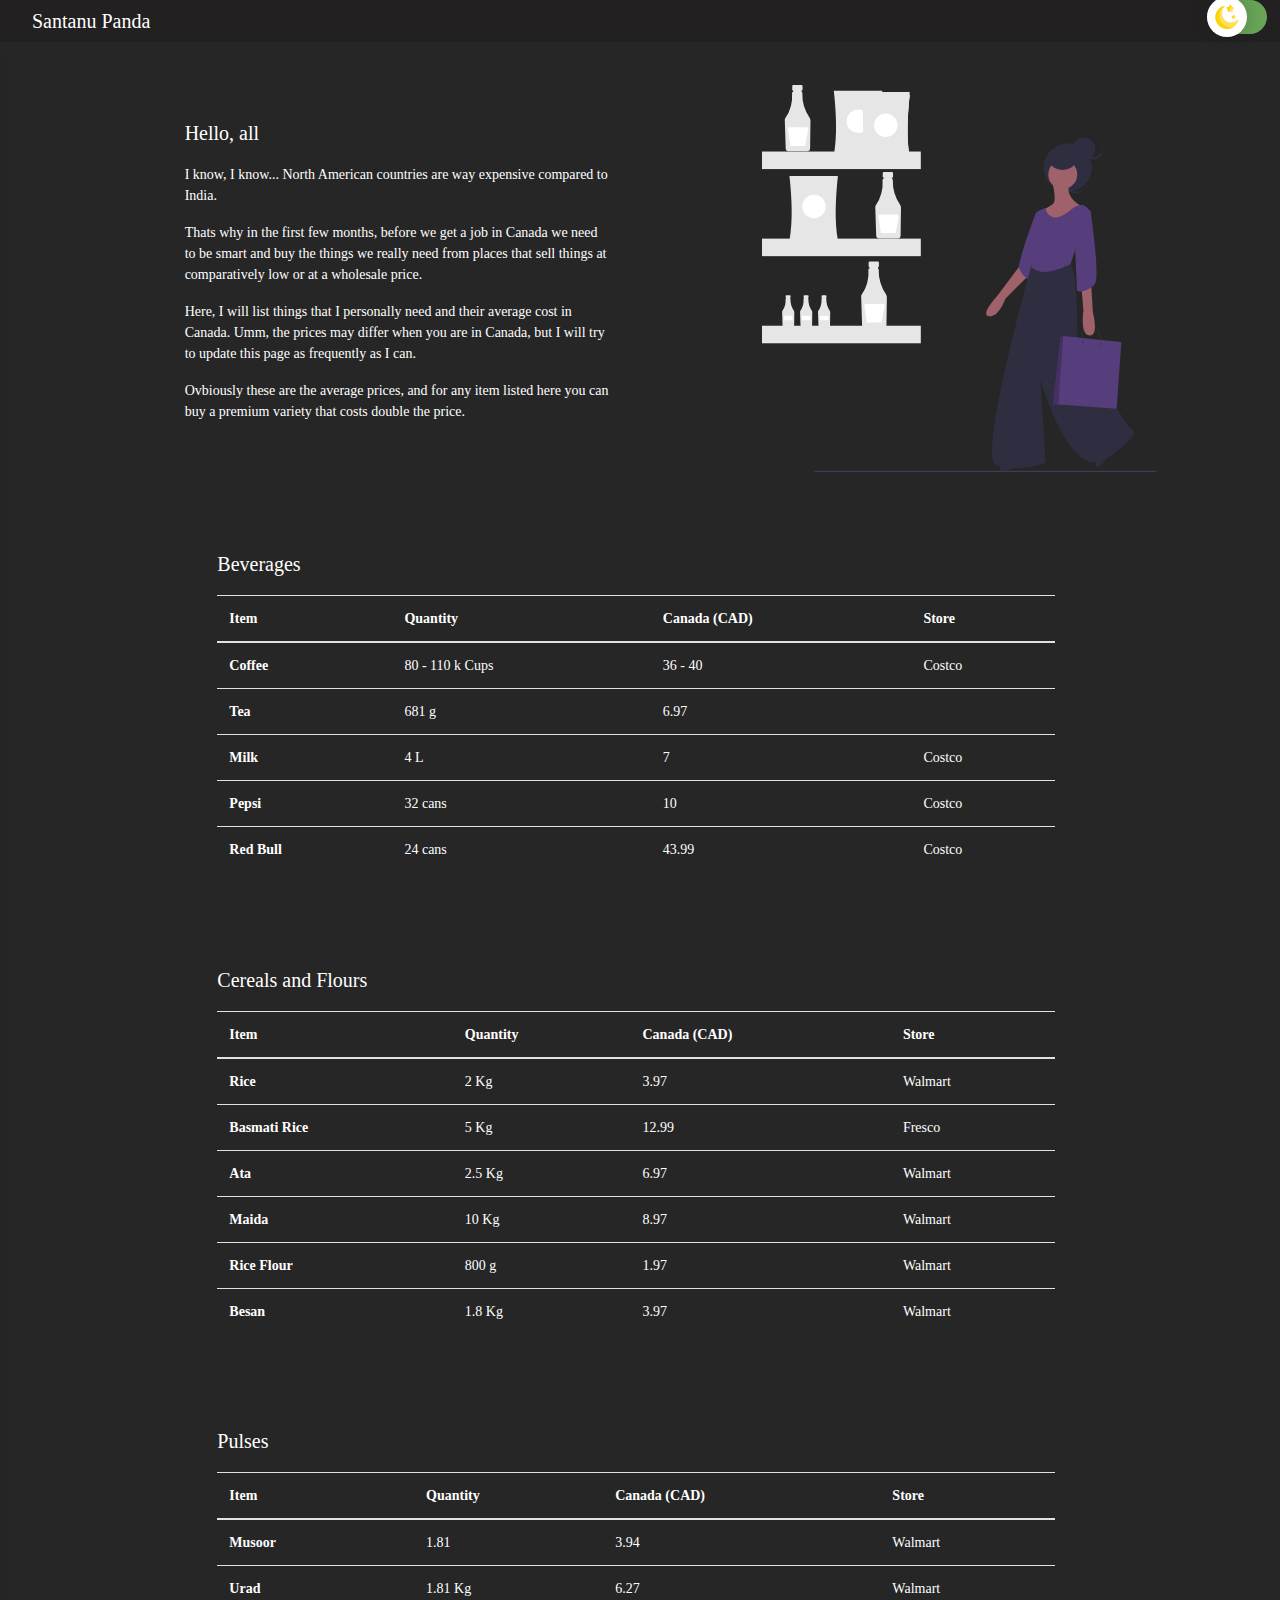
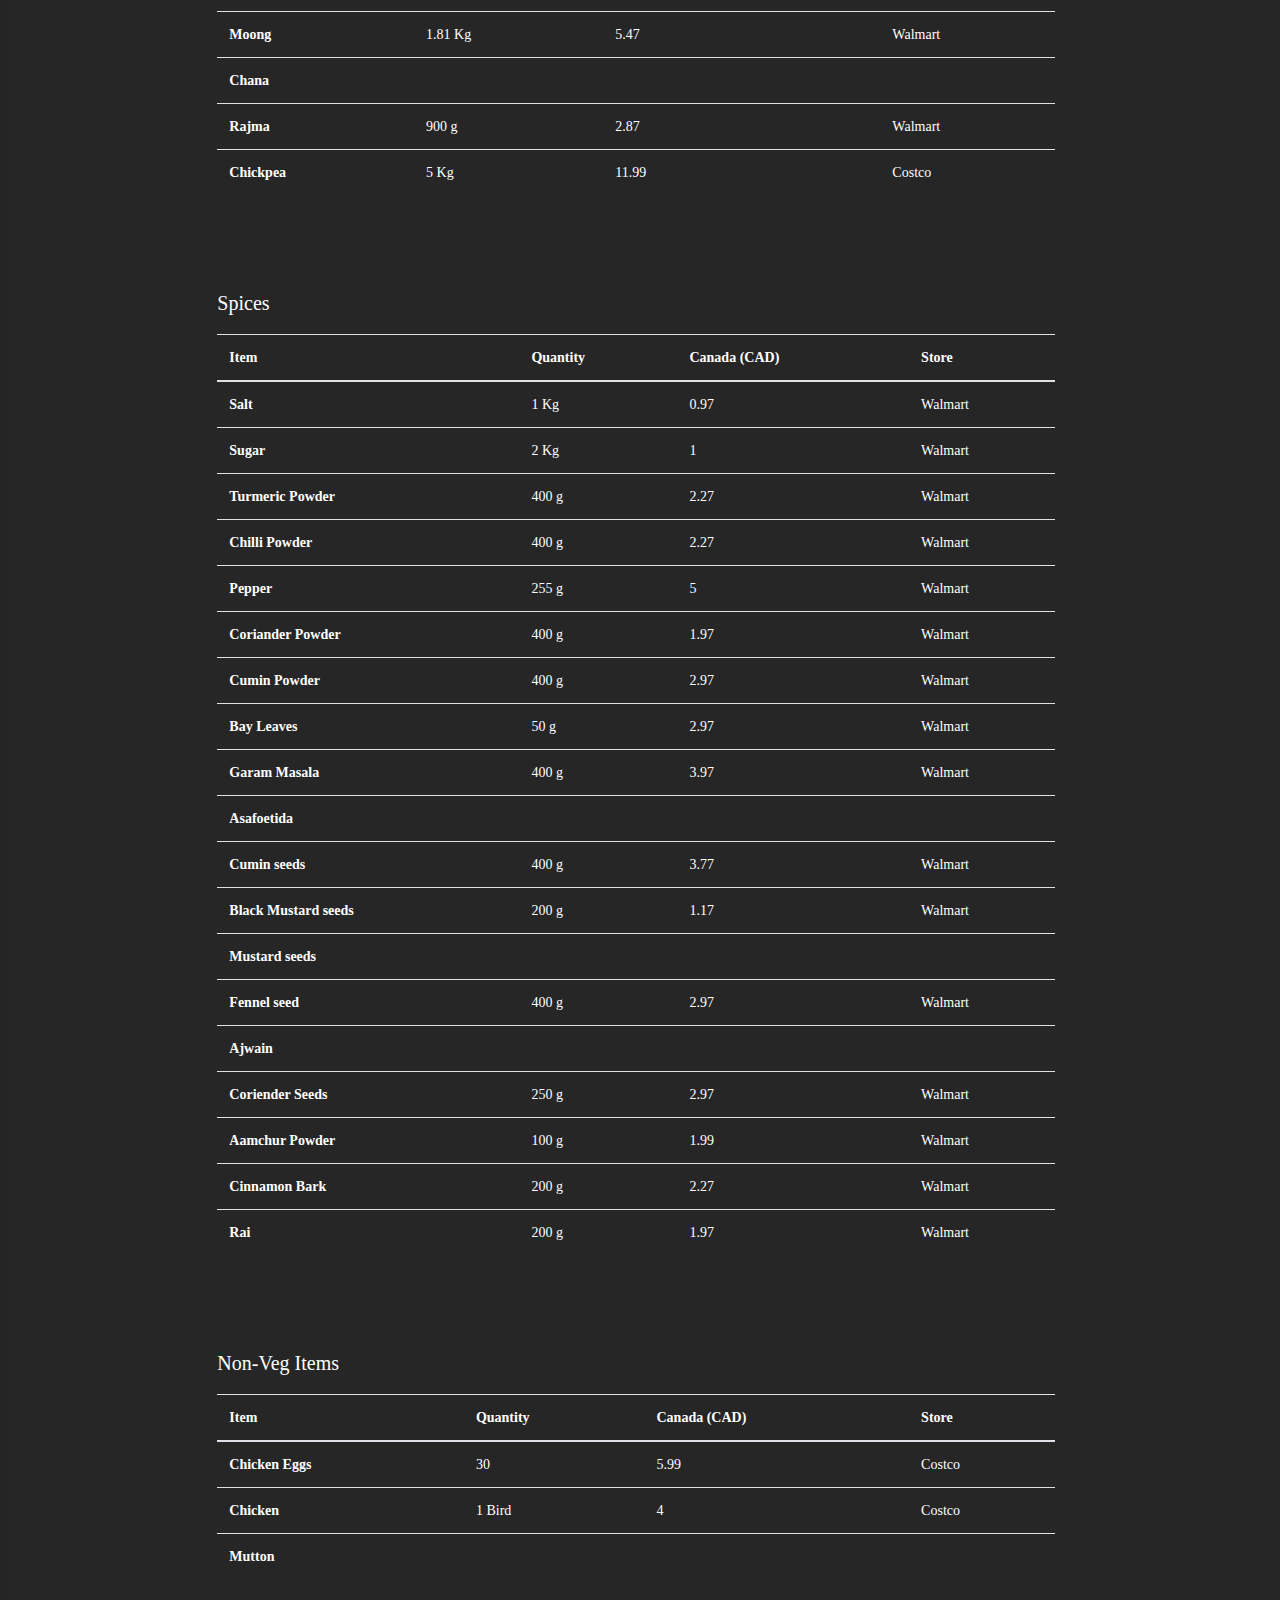
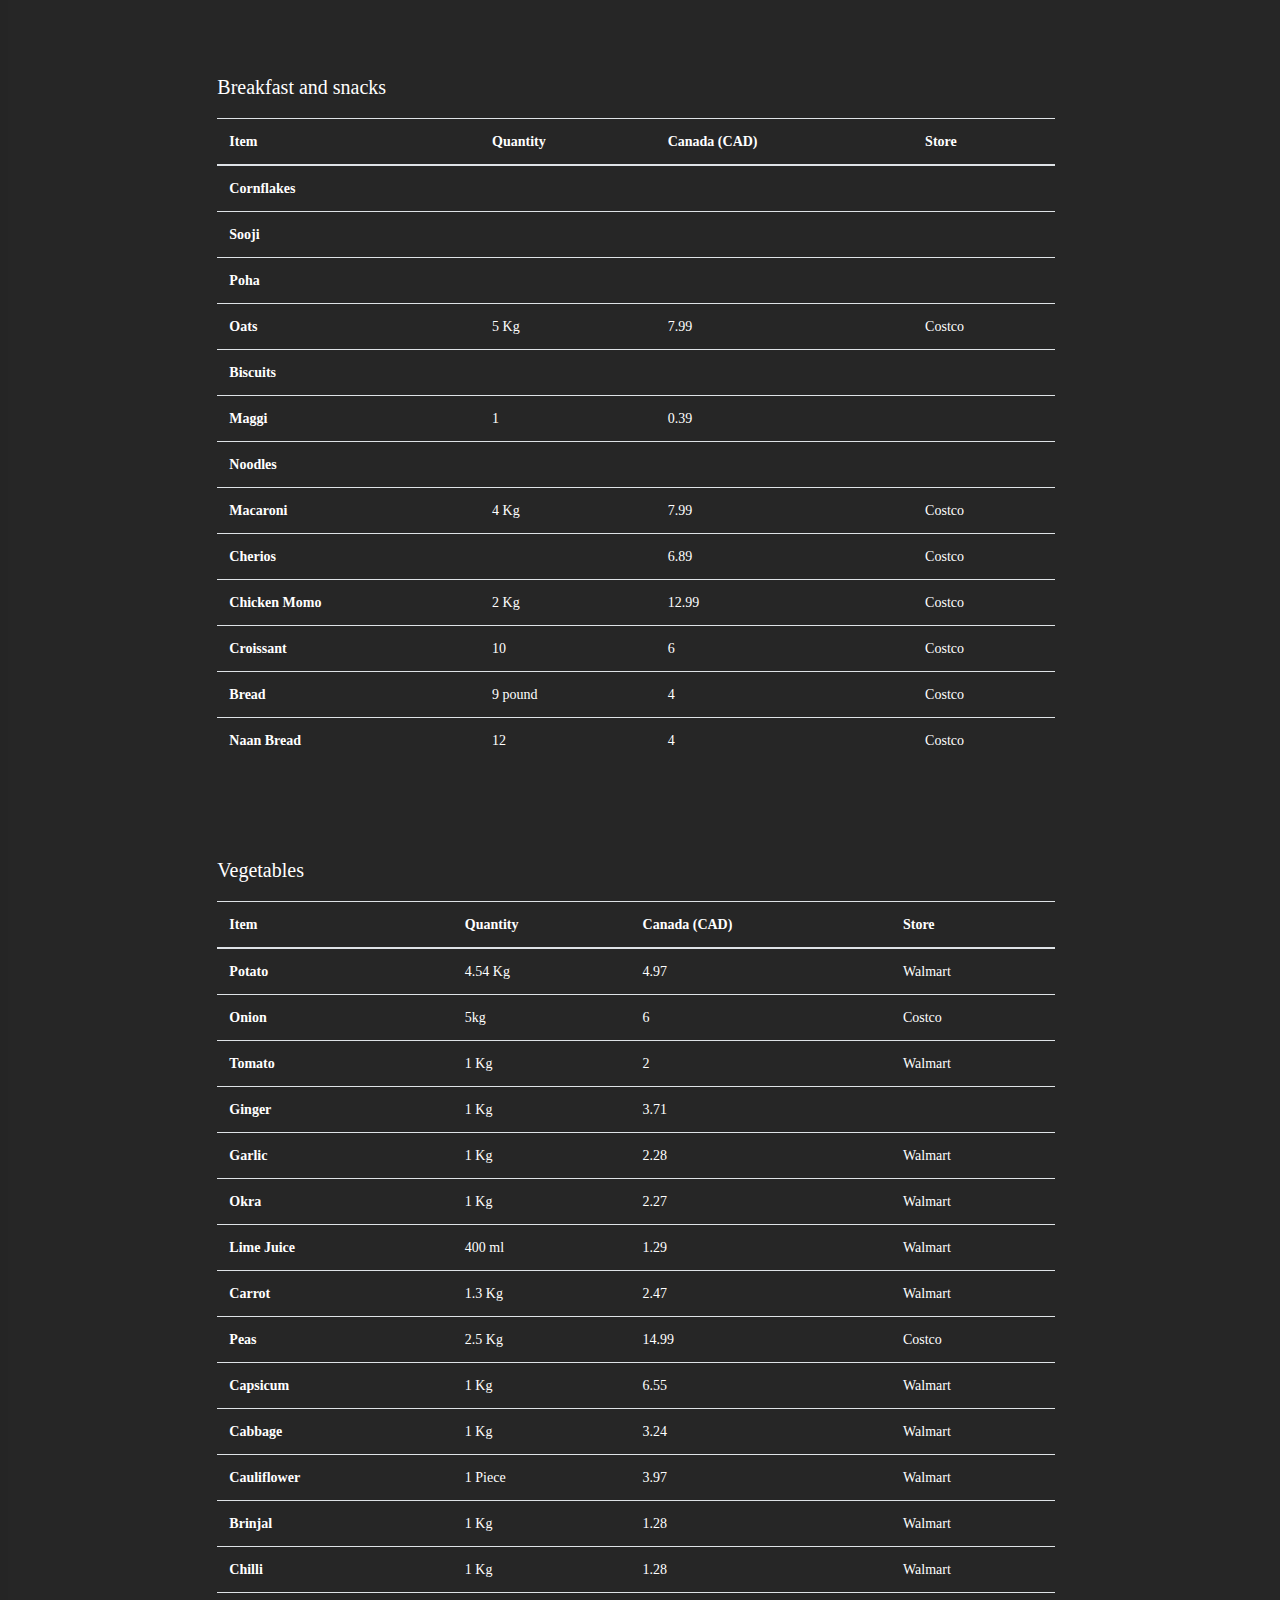
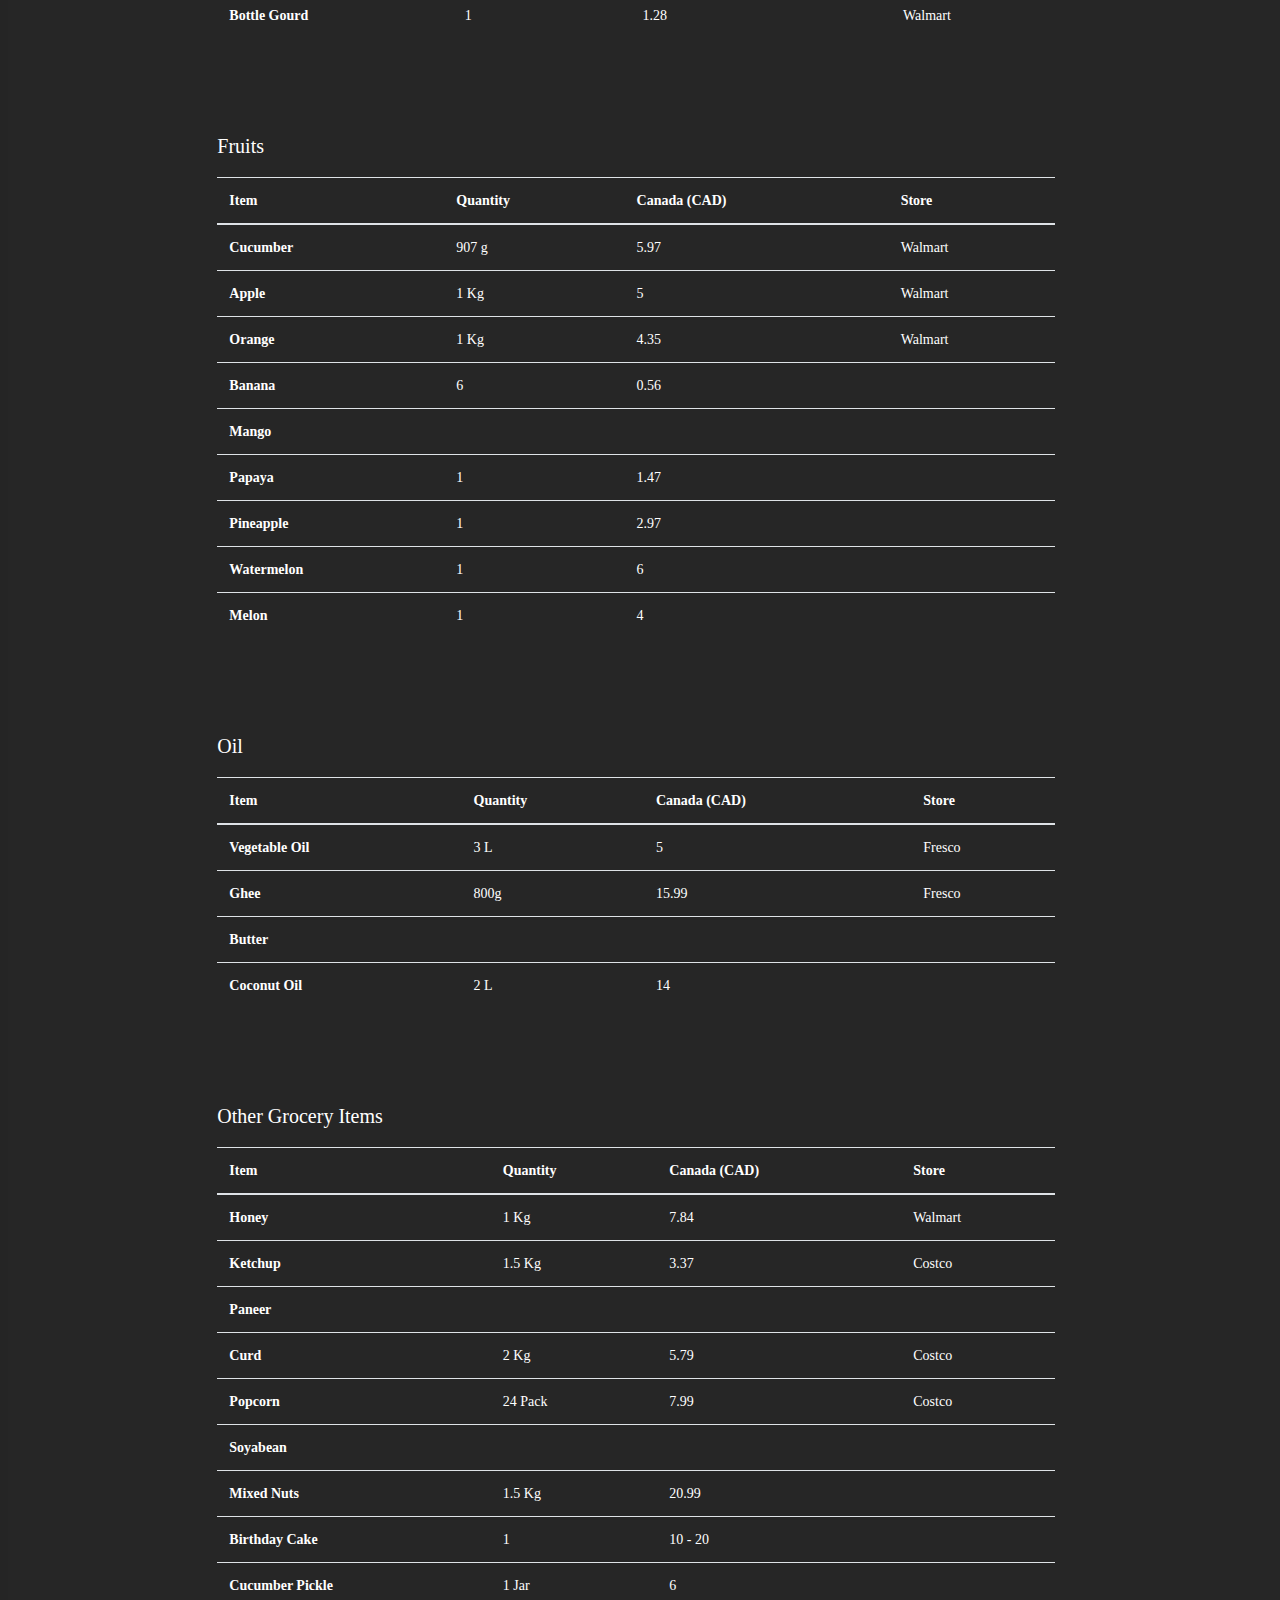
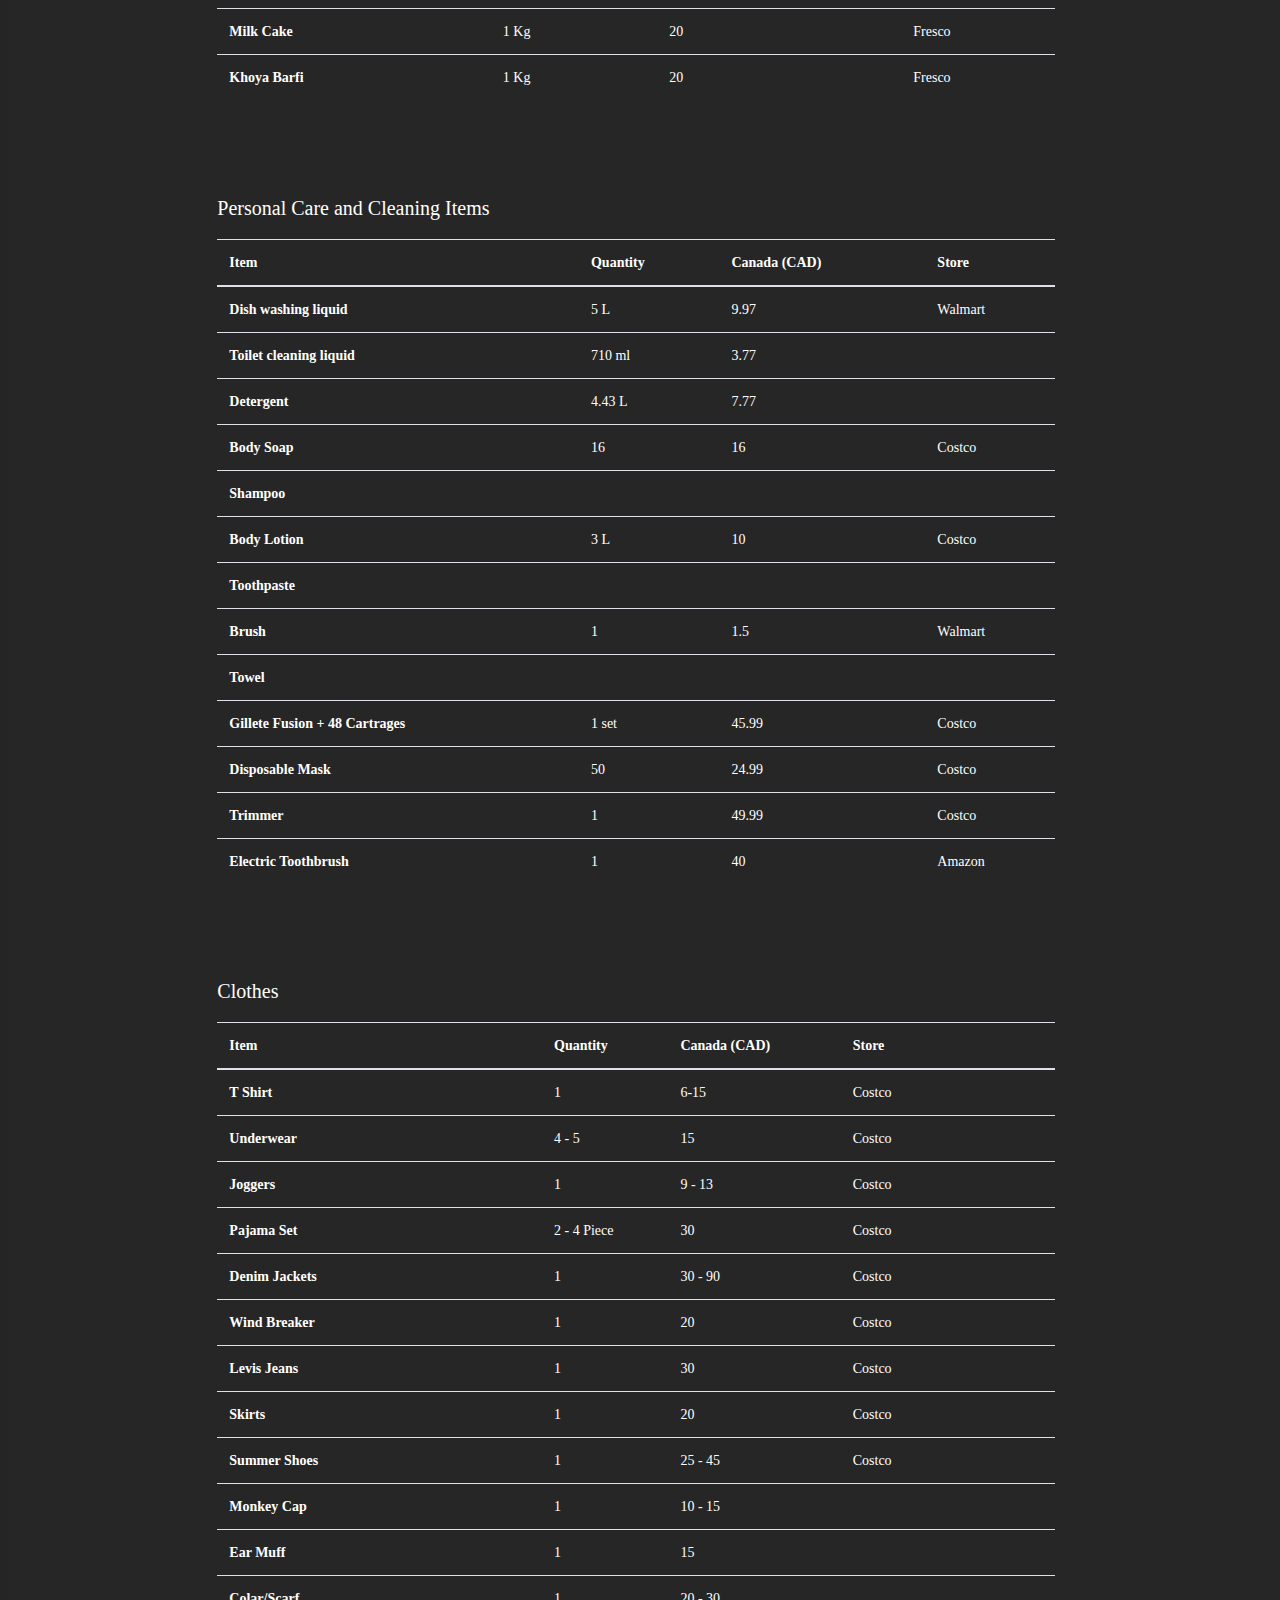
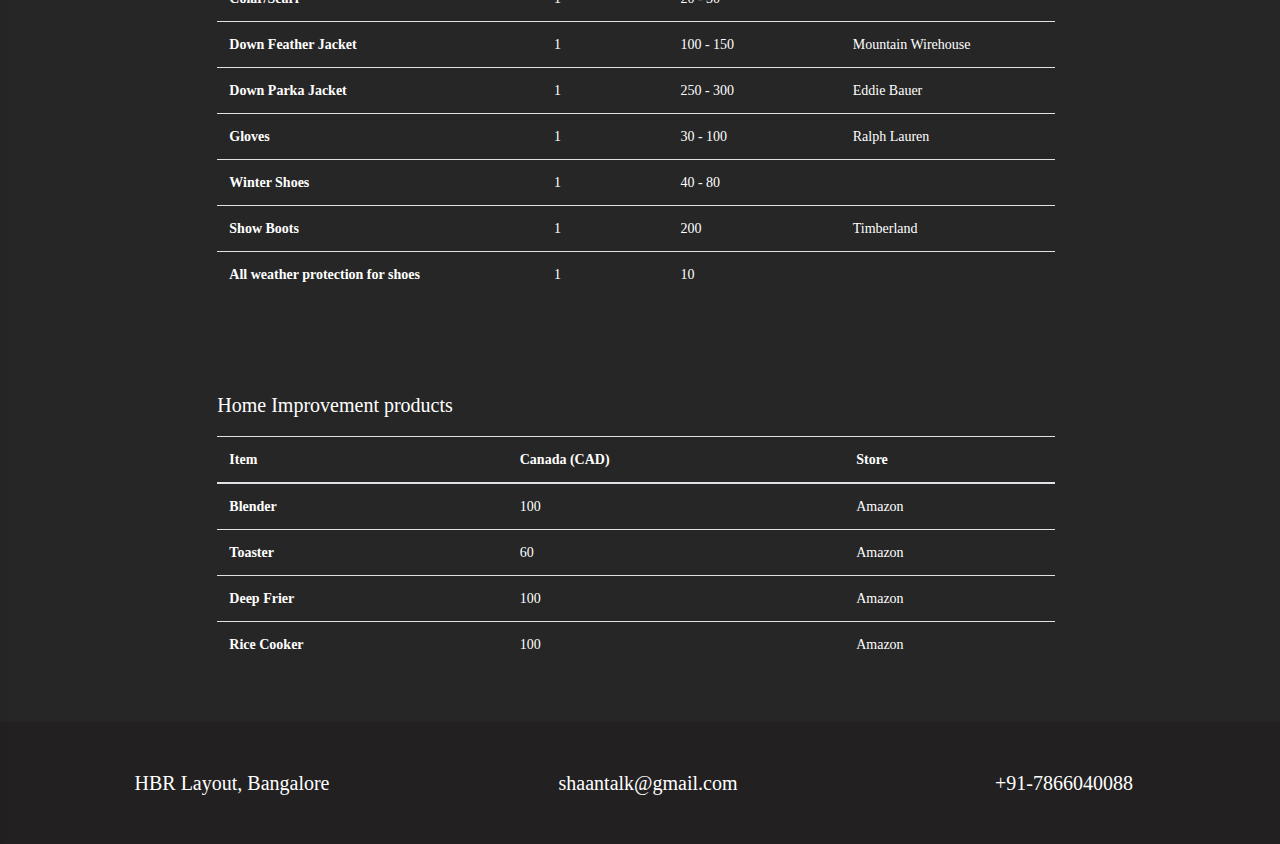
<file: canadaIndiaCostOfLivingExpenseCompared.html>
<!DOCTYPE html>
<html lang="en">
  <head>
    <!-- Required meta tags -->
    <meta charset="utf-8" />
    <meta
      name="viewport"
      content="width=device-width, initial-scale=1, shrink-to-fit=no, user-scalable=no"
    />
    <link rel="shortcut icon" href="static/img/spTrans.png" />

    <!-- Bootstrap CSS -->
    <link rel="stylesheet" href="static/css/bootstrap.min.css" />
    <link rel="stylesheet" href="static/css/style.css" />

    <!-- Waves css -->
    <link rel="stylesheet" href="static/plugins/css/waves.min.css" />

    <!-- Themify icons -->
    <link rel="stylesheet" href="static/plugins/themify/themify-icons.css" />

    <!-- Line Icons -->
    <link href="https://cdn.lineicons.com/2.0/LineIcons.css" rel="stylesheet" />

    <title>Santanu Panda</title>
  </head>

  <body class="disable-scrollbars">
    <header class="main-navbar-header">
      <nav class="navbar navbar-expand-md navbar-dark fixed-top">
        <div class="menu-toggle-button">
          <a class="nav-link wave-effect" href="#" id="sidebarCollapse">
            <i class="lni lni-menu"></i>
          </a>
        </div>
        <a class="navbar-brand" href="./index.html">Santanu Panda</a>

        <ul class="navbar-nav ml-auto navbar-top-links">
          <li class="dropdown">
            <label id="switch" class="switch">
              <input type="checkbox" onchange="toggleTheme()" id="slider" />
              <span class="slider round"></span>
            </label>
          </li>
        </ul>
      </nav>
    </header>
    <div class="wrapper">
      <!-- Sidebar -->
      <nav id="sidebar" class="nav-sidebar active">
        <ul class="list-unstyled components slimescroll-id" id="accordion">
            <div class="user-profile">
                <div class="dropdown user-pro-body">
                    <div><img src="static/img/Hero2.jpg" alt="user-img" class="img-fluid rounded-circle"></div>
                    Santanu Panda
                </div>
            </div>

            <li class="active">
                <a href="./index.html" class="wave-effect">
                    <i class="ti-home m-r-10"></i> Home
                </a>
            </li>
            <li>
                <!-- Data Structures Sub Menu -->
                <a href="#dsSubmenu" class="accordion-toggle wave-effect" data-toggle="collapse" aria-expanded="false"><i class="lni lni-bricks"></i>&emsp;Data Structures</a>
                <ul class="collapse list-unstyled" id="dsSubmenu">
                    <li>
                        <a href="#llSubmenu" class="accordion-toggle wave-effect" data-toggle="collapse" aria-expanded="false">Linked List</a>
                        <ul class="collapse list-unstyled" id="llSubmenu">
                            <li><a href="./underDevelopment.html">Single Link List</a></li>
                            <li><a href="./underDevelopment.html">Double Link List</a></li>
                            <li><a href="./underDevelopment.html">Circular Link List</a></li>
                        </ul>
                    </li>
                    <li>
                        <a href="#stackSubmenu" class="accordion-toggle wave-effect" data-toggle="collapse" aria-expanded="false">Stack</a>
                        <ul class="collapse list-unstyled" id="stackSubmenu">
                            <li><a href="./underDevelopment.html">Stack Using Linked List</a></li>
                            <li><a href="./underDevelopment.html">Stack using list&emsp;<i class="lni lni-python"></i></a></li>
                        </ul>
                    </li>
                    <li>
                        <a href="#qSubmenu" class="accordion-toggle wave-effect" data-toggle="collapse" aria-expanded="false">Queue</a>
                        <ul class="collapse list-unstyled" id="qSubmenu">
                            <li><a href="./underDevelopment.html">Queue Using Linked List</a></li>
                            <li><a href="./underDevelopment.html">Queue using list&emsp;<i class="lni lni-python"></i></a></li>
                        </ul>
                    </li>
                    <li>
                        <a href="#treeSubmenu" class="accordion-toggle wave-effect" data-toggle="collapse" aria-expanded="false">Tree</a>
                        <ul class="collapse list-unstyled" id="treeSubmenu">
                            <li><a href="./underDevelopment.html">Binary Tree</a></li>
                            <li><a href="./underDevelopment.html">Binary Search Tree</a></li>
                            <li><a href="./underDevelopment.html">KD Tree</a></li>
                            <li><a href="./underDevelopment.html">Trie</a></li>
                            <li><a href="./underDevelopment.html">Heap</a></li>
                        </ul>
                    </li>
                    <li><a href="./underDevelopment.html">Graph</a></li>
                </ul>

                <!-- Algorithms Sub Menu -->
                <a href="#algoSubmenu" class="accordion-toggle wave-effect" data-toggle="collapse" aria-expanded="false"><i class="lni lni-cog"></i>&emsp;Algorithms</a>
                <ul class="collapse list-unstyled" id="algoSubmenu">
                    <li>
                        <a href="#searchingSubmenu" class="accordion-toggle wave-effect" data-toggle="collapse" aria-expanded="false">Searching</a>
                        <ul class="collapse list-unstyled" id="searchingSubmenu">
                            <li><a href="./underDevelopment.html">Linear Search</a></li>
                            <li><a href="./underDevelopment.html">Binary Search</a></li>
                        </ul>
                    </li>
                    <li>
                        <a href="#sortingSubmenu" class="accordion-toggle wave-effect" data-toggle="collapse" aria-expanded="false">Sorting</a>
                        <ul class="collapse list-unstyled" id="sortingSubmenu">
                            <li><a href="./underDevelopment.html">Selection Sort</a></li>
                            <li><a href="./underDevelopment.html">Bubble Sort</a></li>
                            <li><a href="./underDevelopment.html">Inertion Sort</a></li>
                            <li><a href="./underDevelopment.html">Merge Sort</a></li>
                            <li><a href="./underDevelopment.html">Quick Sort</a></li>
                        </ul>
                    </li>
                </ul>

                <!-- Cheatsheets Sub Menu -->
                <a href="#cheatsheets" class="accordion-toggle wave-effect" data-toggle="collapse" aria-expanded="false"><i class="lni lni-sort-alpha-asc"></i>&emsp;Cheatsheets</a>
                <ul class="collapse list-unstyled" id="cheatsheets">
                    <li><a href="./underDevelopment.html">Terms in Agile</a></li>
                    <li><a href="./underDevelopment.html">Unix Commands</a></li>
                    <li><a href="./underDevelopment.html">Git Commands</a></li>
                </ul>

                <!-- Travel Sub Menu -->
                <a href="#travelSubmenu" class="accordion-toggle wave-effect" data-toggle="collapse" aria-expanded="false"><i class="lni lni-travel"></i>&emsp;Travel Diaries</a>
                <ul class="collapse list-unstyled" id="travelSubmenu">
                    <li><a href="./underDevelopment.html">Pondicherry</a></li>
                    <li><a href="./underDevelopment.html">Ooty and Conoor</a></li>
                    <li><a href="./underDevelopment.html">Future Travel Plans</a></li>
                </ul>

                <!-- Canada Immigration Sub Menu -->
                <a href="#canadaSubmenu" class="accordion-toggle wave-effect" data-toggle="collapse" aria-expanded="false"><i class="lni lni-map-marker"></i>&emsp;Canada Immigration</a>
                <ul class="collapse list-unstyled" id="canadaSubmenu">
                    <li><a href="./canadaStepsAndTimeline.html">Steps and Timeline</a></li>
                    <li><a href="./canadaCostBreakdown.html">Cost Breakdown</a></li>
                    <li><a href="./underDevelopment.html">Important Materials</a></li>
                    <li><a href="./canadaIndiaCostOfLivingExpenseCompared.html">Cost of Living - comparison</a></li>
                </ul>
            </li>
            <li>
                <a href="./underDevelopment.html" class="wave-effect"><i class="lni lni-user"></i>&emsp;Interview Preparation</a>
            </li>
        </ul>
    </nav>

      <div
        id="blurrMe"
        class="container content-area"
        style="margin-right: 0%;"
      >
        <div class="row">
          <!-- Landing Section Starts -->
          <section id="section1" class="col-md-12 col-sm-12 col-xs-12">
            <div class="row mt-md-3">
              <div
                id="landingText"
                class="col-md-5 col-sm-5 col-xs-12 offset-sm-1"
              >
                <div class="container">
                  <div class="ml-sm-5">
                    <p class="lead sub-title">Hello, all</p>
                    <p>
                      I know, I know... North American countries are way
                      expensive compared to India.
                    </p>
                    <p>
                      Thats why in the first few months, before we get a job in
                      Canada we need to be smart and buy the things we really
                      need from places that sell things at comparatively low or
                      at a wholesale price.
                    </p>
                    <p>
                      Here, I will list things that I personally need and their average cost in Canada. Umm, the prices may
                      differ when you are in Canada, but I will try to update
                      this page as frequently as I can.
                    </p>
                    <p>
                      Ovbiously these are the average prices, and for any item listed here you can buy a premium variety that costs double the price.
                    </p>
                  </div>
                </div>
              </div>
              <div class="col-md-4 col-sm-4 col-xs-12 offset-sm-1">
                <img
                  src="./static/img/shopping.svg"
                  class="img-fluid rounded"
                  alt="Responsive image"
                />
              </div>
            </div>
          </section>
          <!-- Landing Section Ends -->

          <!-- Beverages Section Starts -->
          <section id="section2" class="col-md-12 col-sm-12 col-xs-12 px-1 offset-sm-2">
            <p class="lead sub-title">Beverages</p>
            <div class="row">
              <div class="col-12 col-sm-8 ">
                <table class="table table-borderless">
                  <thead>
                    <tr>
                      <th scope="col">Item</th>
                      <th scope="col">Quantity</th>
                      <th scope="col">Canada (CAD)</th>
                      <th scope="col">Store</th>
                    </tr>
                  </thead>
                  <tbody>
                    <tr>
                      <th scope="row">Coffee</th>
                      <td>80 - 110 k Cups</td>
                      <td>36 - 40</td>
                      <td>Costco</td>
                    </tr>
                    <tr>
                      <th scope="row">Tea</th>
                      <td>681 g</td>
                      <td>6.97</td>
                      <td></td>
                    </tr>
                    <tr>
                      <th scope="row">Milk</th>
                      <td>4 L</td>
                      <td>7</td>
                      <td>Costco</td>
                    </tr>
                    <tr>
                      <th scope="row">Pepsi</th>
                      <td>32 cans</td>
                      <td>10</td>
                      <td>Costco</td>
                    </tr>
                    <tr>
                      <th scope="row">Red Bull</th>
                      <td>24 cans</td>
                      <td>43.99</td>
                      <td>Costco</td>
                    </tr>
                  </tbody>
                </table>
              </div>
            </div>
          </section>
          <!-- Beverages Section Ends -->

          <!-- Cereals and Flour Section Starts -->
          <section id="section2" class="col-md-12 col-sm-12 col-xs-12 px-1 offset-sm-2">
            <p class="lead sub-title">Cereals and Flours</p>
            <div class="row">
              <div class="col-12 col-sm-8 ">
                <table class="table table-borderless">
                  <thead>
                    <tr>
                      <th scope="col">Item</th>
                      <th scope="col">Quantity</th>
                      <th scope="col">Canada (CAD)</th>
                      <th scope="col">Store</th>
                    </tr>
                  </thead>
                  <tbody>
                    <tr>
                      <th scope="row">Rice</th>
                      <td>2 Kg</td>
                      <td>3.97</td>
                      <td>Walmart</td>
                    </tr>
                    <tr>
                      <th scope="row">Basmati Rice</th>
                      <td>5 Kg</td>
                      <td>12.99</td>
                      <td>Fresco</td>
                    </tr>
                    <tr>
                      <th scope="row">Ata</th>
                      <td>2.5 Kg</td>
                      <td>6.97</td>
                      <td>Walmart</td>
                    </tr>
                    <tr>
                      <th scope="row">Maida</th>
                      <td>10 Kg</td>
                      <td>8.97</td>
                      <td>Walmart</td>
                    </tr>
                    <tr>
                      <th scope="row">Rice Flour</th>
                      <td>800 g</td>
                      <td>1.97</td>
                      <td>Walmart</td>
                    </tr>
                    <tr>
                      <th scope="row">Besan</th>
                      <td>1.8 Kg</td>
                      <td>3.97</td>
                      <td>Walmart</td>
                    </tr>
                  </tbody>
                </table>
              </div>
            </div>
          </section>
          <!-- Cereals and Flour Section Ends -->

          <!-- Pulses Section Starts -->
          <section id="section2" class="col-md-12 col-sm-12 col-xs-12 px-1 offset-sm-2">
            <p class="lead sub-title">Pulses</p>
            <div class="row">
              <div class="col-12 col-sm-8 ">
                <table class="table table-borderless">
                  <thead>
                    <tr>
                      <th scope="col">Item</th>
                      <th scope="col">Quantity</th>
                      <th scope="col">Canada (CAD)</th>
                      <th scope="col">Store</th>
                    </tr>
                  </thead>
                  <tbody>
                    <tr>
                      <th scope="row">Musoor</th>
                      <td>1.81</td>
                      <td>3.94</td>
                      <td>Walmart</td>
                    </tr>
                    <tr>
                      <th scope="row">Urad</th>
                      <td>1.81 Kg</td>
                      <td>6.27</td>
                      <td>Walmart</td>
                    </tr>
                    <tr>
                      <th scope="row">Moong</th>
                      <td>1.81 Kg</td>
                      <td>5.47</td>
                      <td>Walmart</td>
                    </tr>
                    <tr>
                      <th scope="row">Chana</th>
                      <td></td>
                      <td></td>
                      <td></td>
                    </tr>
                    <tr>
                      <th scope="row">Rajma</th>
                      <td>900 g</td>
                      <td>2.87</td>
                      <td>Walmart</td>
                    </tr>
                    <tr>
                      <th scope="row">Chickpea</th>
                      <td>5 Kg</td>
                      <td>11.99</td>
                      <td>Costco</td>
                    </tr>
                  </tbody>
                </table>
              </div>
            </div>
          </section>
          <!-- Pulses Section Ends -->

          <!-- Spices Section Starts -->
          <section id="section2" class="col-md-12 col-sm-12 col-xs-12 px-1 offset-sm-2">
            <p class="lead sub-title">Spices</p>
            <div class="row">
              <div class="col-12 col-sm-8 ">
                <table class="table table-borderless">
                  <thead>
                    <tr>
                      <th scope="col">Item</th>
                      <th scope="col">Quantity</th>
                      <th scope="col">Canada (CAD)</th>
                      <th scope="col">Store</th>
                    </tr>
                  </thead>
                  <tbody>
                    <tr>
                      <th scope="row">Salt</th>
                      <td>1 Kg</td>
                      <td>0.97</td>
                      <td>Walmart</td>
                    </tr>
                    <tr>
                      <th scope="row">Sugar</th>
                      <td>2 Kg</td>
                      <td>1</td>
                      <td>Walmart</td>
                    </tr>
                    <tr>
                      <th scope="row">Turmeric Powder</th>
                      <td>400 g</td>
                      <td>2.27</td>
                      <td>Walmart</td>
                    </tr>
                    <tr>
                      <th scope="row">Chilli Powder</th>
                      <td>400 g</td>
                      <td>2.27</td>
                      <td>Walmart</td>
                    </tr>
                    <tr>
                      <th scope="row">Pepper</th>
                      <td>255 g</td>
                      <td>5</td>
                      <td>Walmart</td>
                    </tr>
                    <tr>
                      <th scope="row">Coriander Powder</th>
                      <td>400 g</td>
                      <td>1.97</td>
                      <td>Walmart</td>
                    </tr>
                    <tr>
                      <th scope="row">Cumin Powder</th>
                      <td>400 g</td>
                      <td>2.97</td>
                      <td>Walmart</td>
                    </tr>
                    <tr>
                      <th scope="row">Bay Leaves</th>
                      <td>50 g</td>
                      <td>2.97</td>
                      <td>Walmart</td>
                    </tr>
                    <tr>
                      <th scope="row">Garam Masala</th>
                      <td>400 g</td>
                      <td>3.97</td>
                      <td>Walmart</td>
                    </tr>
                    <tr>
                      <th scope="row">Asafoetida</th>
                      <td></td>
                      <td></td>
                      <td></td>
                    </tr>
                    <tr>
                      <th scope="row">Cumin seeds</th>
                      <td>400 g</td>
                      <td>3.77</td>
                      <td>Walmart</td>
                    </tr>
                    <tr>
                      <th scope="row">Black Mustard seeds</th>
                      <td>200 g</td>
                      <td>1.17</td>
                      <td>Walmart</td>
                    </tr>
                    <tr>
                      <th scope="row">Mustard seeds</th>
                      <td></td>
                      <td></td>
                      <td></td>
                    </tr>
                    <tr>
                      <th scope="row">Fennel seed</th>
                      <td>400 g</td>
                      <td>2.97</td>
                      <td>Walmart</td>
                    </tr>
                    <tr>
                      <th scope="row">Ajwain</th>
                      <td></td>
                      <td></td>
                      <td></td>
                    </tr>
                    <tr>
                      <th scope="row">Coriender Seeds</th>
                      <td>250 g</td>
                      <td>2.97</td>
                      <td>Walmart</td>
                    </tr>
                    <tr>
                      <th scope="row">Aamchur Powder</th>
                      <td>100 g</td>
                      <td>1.99</td>
                      <td>Walmart</td>
                    </tr>
                    <tr>
                      <th scope="row">Cinnamon Bark</th>
                      <td>200 g</td>
                      <td>2.27</td>
                      <td>Walmart</td>
                    </tr>
                    <tr>
                      <th scope="row">Rai</th>
                      <td>200 g</td>
                      <td>1.97</td>
                      <td>Walmart</td>
                    </tr>
                  </tbody>
                </table>
              </div>
            </div>
          </section>
          <!-- Spices Section Ends -->

          <!-- Non-Veg Section Starts -->
          <section id="section2" class="col-md-12 col-sm-12 col-xs-12 px-1 offset-sm-2">
            <p class="lead sub-title">Non-Veg Items</p>
            <div class="row">
              <div class="col-12 col-sm-8 ">
                <table class="table table-borderless">
                  <thead>
                    <tr>
                      <th scope="col">Item</th>
                      <th scope="col">Quantity</th>
                      <th scope="col">Canada (CAD)</th>
                      <th scope="col">Store</th>
                    </tr>
                  </thead>
                  <tbody>
                    <tr>
                      <th scope="row">Chicken Eggs</th>
                      <td>30</td>
                      <td>5.99</td>
                      <td>Costco</td>
                    </tr>
                    <tr>
                      <th scope="row">Chicken</th>
                      <td>1 Bird</td>
                      <td>4</td>
                      <td>Costco</td>
                    </tr>
                    <tr>
                      <th scope="row">Mutton</th>
                      <td></td>
                      <td></td>
                      <td></td>
                    </tr>
                  </tbody>
                </table>
              </div>
            </div>
          </section>
          <!-- Non-Veg Section Ends -->

          <!-- Breakfast Section Starts -->
          <section id="section2" class="col-md-12 col-sm-12 col-xs-12 px-1 offset-sm-2">
            <p class="lead sub-title">Breakfast and snacks</p>
            <div class="row">
              <div class="col-12 col-sm-8 ">
                <table class="table table-borderless">
                  <thead>
                    <tr>
                      <th scope="col">Item</th>
                      <th scope="col">Quantity</th>
                      <th scope="col">Canada (CAD)</th>
                      <th scope="col">Store</th>
                    </tr>
                  </thead>
                  <tbody>
                    <tr>
                      <th scope="row">Cornflakes</th>
                      <td></td>
                      <td></td>
                      <td></td>
                    </tr>
                    <tr>
                      <th scope="row">Sooji</th>
                      <td></td>
                      <td></td>
                      <td></td>
                    </tr>
                    <tr>
                      <th scope="row">Poha</th>
                      <td></td>
                      <td></td>
                      <td></td>
                    </tr>
                    <tr>
                      <th scope="row">Oats</th>
                      <td>5 Kg</td>
                      <td>7.99</td>
                      <td>Costco</td>
                    </tr>
                    <tr>
                      <th scope="row">Biscuits</th>
                      <td></td>
                      <td></td>
                      <td></td>
                    </tr>
                    <tr>
                      <th scope="row">Maggi</th>
                      <td>1</td>
                      <td>0.39</td>
                      <td></td>
                    </tr>
                    <tr>
                      <th scope="row">Noodles</th>
                      <td></td>
                      <td></td>
                      <td></td>
                    </tr>
                    <tr>
                      <th scope="row">Macaroni</th>
                      <td>4 Kg</td>
                      <td>7.99</td>
                      <td>Costco</td>
                    </tr>
                    <tr>
                      <th scope="row">Cherios</th>
                      <td></td>
                      <td>6.89</td>
                      <td>Costco</td>
                    </tr>
                    <tr>
                      <th scope="row">Chicken Momo</th>
                      <td>2 Kg</td>
                      <td>12.99</td>
                      <td>Costco</td>
                    </tr>
                    <tr>
                      <th scope="row">Croissant</th>
                      <td>10</td>
                      <td>6</td>
                      <td>Costco</td>
                    </tr>
                    <tr>
                      <th scope="row">Bread</th>
                      <td>9 pound</td>
                      <td>4</td>
                      <td>Costco</td>
                    </tr>
                    <tr>
                      <th scope="row">Naan Bread</th>
                      <td>12</td>
                      <td>4</td>
                      <td>Costco</td>
                    </tr>
                  </tbody>
                </table>
              </div>
            </div>
          </section>
          <!-- Breakfast Section Ends -->

          <!-- Vegetables Section Starts -->
          <section id="section2" class="col-md-12 col-sm-12 col-xs-12 px-1 offset-sm-2">
            <p class="lead sub-title">Vegetables</p>
            <div class="row">
              <div class="col-12 col-sm-8 ">
                <table class="table table-borderless">
                  <thead>
                    <tr>
                      <th scope="col">Item</th>
                      <th scope="col">Quantity</th>
                      <th scope="col">Canada (CAD)</th>
                      <th scope="col">Store</th>
                    </tr>
                  </thead>
                  <tbody>
                    <tr>
                      <th scope="row">Potato</th>
                      <td>4.54 Kg</td>
                      <td>4.97</td>
                      <td>Walmart</td>
                    </tr>
                    <tr>
                      <th scope="row">Onion</th>
                      <td>5kg</td>
                      <td>6</td>
                      <td>Costco</td>
                    </tr>
                    <tr>
                      <th scope="row">Tomato</th>
                      <td>1 Kg</td>
                      <td>2</td>
                      <td>Walmart</td>
                    </tr>
                    <tr>
                      <th scope="row">Ginger</th>
                      <td>1 Kg</td>
                      <td>3.71</td>
                      <td></td>
                    </tr>
                    <tr>
                      <th scope="row">Garlic</th>
                      <td>1 Kg</td>
                      <td>2.28</td>
                      <td>Walmart</td>
                    </tr>
                    <tr>
                      <th scope="row">Okra</th>
                      <td>1 Kg</td>
                      <td>2.27</td>
                      <td>Walmart</td>
                    </tr>
                    <tr>
                      <th scope="row">Lime Juice</th>
                      <td>400 ml</td>
                      <td>1.29</td>
                      <td>Walmart</td>
                    </tr>
                    <tr>
                      <th scope="row">Carrot</th>
                      <td>1.3 Kg</td>
                      <td>2.47</td>
                      <td>Walmart</td>
                    </tr>
                    <tr>
                      <th scope="row">Peas</th>
                      <td>2.5 Kg</td>
                      <td>14.99</td>
                      <td>Costco</td>
                    </tr>
                    <tr>
                      <th scope="row">Capsicum</th>
                      <td>1 Kg</td>
                      <td>6.55</td>
                      <td>Walmart</td>
                    </tr>
                    <tr>
                      <th scope="row">Cabbage</th>
                      <td>1 Kg</td>
                      <td>3.24</td>
                      <td>Walmart</td>
                    </tr>
                    <tr>
                      <th scope="row">Cauliflower</th>
                      <td>1 Piece</td>
                      <td>3.97</td>
                      <td>Walmart</td>
                    </tr>
                    <tr>
                      <th scope="row">Brinjal</th>
                      <td>1 Kg</td>
                      <td>1.28</td>
                      <td>Walmart</td>
                    </tr>
                    <tr>
                      <th scope="row">Chilli</th>
                      <td>1 Kg</td>
                      <td>1.28</td>
                      <td>Walmart</td>
                    </tr>
                    <tr>
                      <th scope="row">Bottle Gourd</th>
                      <td>1</td>
                      <td>1.28</td>
                      <td>Walmart</td>
                    </tr>
                  </tbody>
                </table>
              </div>
            </div>
          </section>
          <!-- Vegetables Section Ends -->

          <!-- Fruits Section Starts -->
          <section id="section2" class="col-md-12 col-sm-12 col-xs-12 px-1 offset-sm-2">
            <p class="lead sub-title">Fruits</p>
            <div class="row">
              <div class="col-12 col-sm-8 ">
                <table class="table table-borderless">
                  <thead>
                    <tr>
                      <th scope="col">Item</th>
                      <th scope="col">Quantity</th>
                      <th scope="col">Canada (CAD)</th>
                      <th scope="col">Store</th>
                    </tr>
                  </thead>
                  <tbody>
                    <tr>
                      <th scope="row">Cucumber</th>
                      <td>907 g</td>
                      <td>5.97</td>
                      <td>Walmart</td>
                    </tr>
                    <tr>
                      <th scope="row">Apple</th>
                      <td>1 Kg</td>
                      <td>5</td>
                      <td>Walmart</td>
                    </tr>
                    <tr>
                      <th scope="row">Orange</th>
                      <td>1 Kg</td>
                      <td>4.35</td>
                      <td>Walmart</td>
                    </tr>
                    <tr>
                      <th scope="row">Banana</th>
                      <td>6</td>
                      <td>0.56</td>
                      <td></td>
                    </tr>
                    <tr>
                      <th scope="row">Mango</th>
                      <td></td>
                      <td></td>
                      <td></td>
                    </tr>
                    <tr>
                      <th scope="row">Papaya</th>
                      <td>1</td>
                      <td>1.47</td>
                      <td></td>
                    </tr>
                    <tr>
                      <th scope="row">Pineapple</th>
                      <td>1</td>
                      <td>2.97</td>
                      <td></td>
                    </tr>
                    <tr>
                      <th scope="row">Watermelon</th>
                      <td>1</td>
                      <td>6</td>
                      <td></td>
                    </tr>
                    <tr>
                      <th scope="row">Melon</th>
                      <td>1</td>
                      <td>4</td>
                      <td></td>
                    </tr>
                  </tbody>
                </table>
              </div>
            </div>
          </section>
          <!-- Fresh Produce Section Ends -->

          <!-- Oil Section Starts -->
          <section id="section2" class="col-md-12 col-sm-12 col-xs-12 px-1 offset-sm-2">
            <p class="lead sub-title">Oil</p>
            <div class="row">
              <div class="col-12 col-sm-8 ">
                <table class="table table-borderless">
                  <thead>
                    <tr>
                      <th scope="col">Item</th>
                      <th scope="col">Quantity</th>
                      <th scope="col">Canada (CAD)</th>
                      <th scope="col">Store</th>
                    </tr>
                  </thead>
                  <tbody>
                    <tr>
                      <th scope="row">Vegetable Oil</th>
                      <td>3 L</td>
                      <td>5</td>
                      <td>Fresco</td>
                    </tr>
                    <tr>
                      <th scope="row">Ghee</th>
                      <td>800g</td>
                      <td>15.99</td>
                      <td>Fresco</td>
                    </tr>
                    <tr>
                      <th scope="row">Butter</th>
                      <td></td>
                      <td></td>
                      <td></td>
                    </tr>
                    <tr>
                      <th scope="row">Coconut Oil</th>
                      <td>2 L</td>
                      <td>14</td>
                      <td></td>
                    </tr>
                  </tbody>
                </table>
              </div>
            </div>
          </section>
          <!-- Oil Section Ends -->

          <!-- Other Section Starts -->
          <section id="section2" class="col-md-12 col-sm-12 col-xs-12 px-1 offset-sm-2">
            <p class="lead sub-title">Other Grocery Items</p>
            <div class="row">
              <div class="col-12 col-sm-8 ">
                <table class="table table-borderless">
                  <thead>
                    <tr>
                      <th scope="col">Item</th>
                      <th scope="col">Quantity</th>
                      <th scope="col">Canada (CAD)</th>
                      <th scope="col">Store</th>
                    </tr>
                  </thead>
                  <tbody>
                    <tr>
                      <th scope="row">Honey</th>
                      <td>1 Kg</td>
                      <td>7.84</td>
                      <td>Walmart</td>
                    </tr>
                    <tr>
                      <th scope="row">Ketchup</th>
                      <td>1.5 Kg</td>
                      <td>3.37</td>
                      <td>Costco</td>
                    </tr>
                    <tr>
                      <th scope="row">Paneer</th>
                      <td></td>
                      <td></td>
                      <td></td>
                    </tr>
                    <tr>
                      <th scope="row">Curd</th>
                      <td>2 Kg</td>
                      <td>5.79</td>
                      <td>Costco</td>
                    </tr>
                    <tr>
                      <th scope="row">Popcorn</th>
                      <td>24 Pack</td>
                      <td>7.99</td>
                      <td>Costco</td>
                    </tr>
                    <tr>
                      <th scope="row">Soyabean</th>
                      <td></td>
                      <td></td>
                      <td></td>
                    </tr>
                    <tr>
                      <th scope="row">Mixed Nuts</th>
                      <td>1.5 Kg</td>
                      <td>20.99</td>
                      <td></td>
                    </tr>
                    <tr>
                      <th scope="row">Birthday Cake</th>
                      <td>1</td>
                      <td>10 - 20</td>
                      <td></td>
                    </tr>
                    <tr>
                      <th scope="row">Cucumber Pickle</th>
                      <td>1 Jar</td>
                      <td>6</td>
                      <td></td>
                    </tr>
                    <tr>
                      <th scope="row">Milk Cake</th>
                      <td>1 Kg</td>
                      <td>20</td>
                      <td>Fresco</td>
                    </tr>
                    <tr>
                      <th scope="row">Khoya Barfi</th>
                      <td>1 Kg</td>
                      <td>20</td>
                      <td>Fresco</td>
                    </tr>
                  </tbody>
                </table>
              </div>
            </div>
          </section>
          <!-- Oil Section Ends -->

          <!-- Personal Care and Cleaning Items Section Starts -->
          <section id="section2" class="col-md-12 col-sm-12 col-xs-12 px-1 offset-sm-2">
            <p class="lead sub-title">Personal Care and Cleaning Items</p>
            <div class="row">
              <div class="col-12 col-sm-8 ">
                <table class="table table-borderless">
                  <thead>
                    <tr>
                      <th scope="col">Item</th>
                      <th scope="col">Quantity</th>
                      <th scope="col">Canada (CAD)</th>
                      <th scope="col">Store</th>
                    </tr>
                  </thead>
                  <tbody>
                    <tr>
                      <th scope="row">Dish washing liquid</th>
                      <td>5 L</td>
                      <td>9.97</td>
                      <td>Walmart</td>
                    </tr>
                    <tr>
                      <th scope="row">Toilet cleaning liquid</th>
                      <td>710 ml</td>
                      <td>3.77</td>
                      <td></td>
                    </tr>
                    <tr>
                      <th scope="row">Detergent</th>
                      <td>4.43 L</td>
                      <td>7.77</td>
                      <td></td>
                    </tr>
                    <tr>
                      <th scope="row">Body Soap</th>
                      <td>16</td>
                      <td>16</td>
                      <td>Costco</td>
                    </tr>
                    <tr>
                      <th scope="row">Shampoo</th>
                      <td></td>
                      <td></td>
                      <td></td>
                    </tr>
                    <tr>
                      <th scope="row">Body Lotion</th>
                      <td>3 L</td>
                      <td>10</td>
                      <td>Costco</td>
                    </tr>
                    <tr>
                      <th scope="row">Toothpaste</th>
                      <td></td>
                      <td></td>
                      <td></td>
                    </tr>
                    <tr>
                      <th scope="row">Brush</th>
                      <td>1</td>
                      <td>1.5</td>
                      <td>Walmart</td>
                    </tr>
                    <tr>
                      <th scope="row">Towel</th>
                      <td></td>
                      <td></td>
                      <td></td>
                    </tr>
                    <tr>
                      <th scope="row">Gillete Fusion + 48 Cartrages</th>
                      <td>1 set</td>
                      <td>45.99</td>
                      <td>Costco</td>
                    </tr>
                    <tr>
                      <th scope="row">Disposable Mask</th>
                      <td>50</td>
                      <td>24.99</td>
                      <td>Costco</td>
                    </tr>
                    <tr>
                      <th scope="row">Trimmer</th>
                      <td>1</td>
                      <td>49.99</td>
                      <td>Costco</td>
                    </tr>
                    <tr>
                      <th scope="row">Electric Toothbrush</th>
                      <td>1</td>
                      <td>40</td>
                      <td>Amazon</td>
                    </tr>
                  </tbody>
                </table>
              </div>
            </div>
          </section>
          <!-- Personal Care and Cleaning Items Section Ends -->

          <!-- Clothes Section Starts -->
          <section id="section2" class="col-md-12 col-sm-12 col-xs-12 px-1 offset-sm-2">
            <p class="lead sub-title">Clothes</p>
            <div class="row">
              <div class="col-12 col-sm-8 ">
                <table class="table table-borderless">
                  <thead>
                    <tr>
                      <th scope="col">Item</th>
                      <th scope="col">Quantity</th>
                      <th scope="col">Canada (CAD)</th>
                      <th scope="col">Store</th>
                    </tr>
                  </thead>
                  <tbody>
                    <tr>
                      <th scope="row">T Shirt</th>
                      <td>1</td>
                      <td>6-15</td>
                      <td>Costco</td>
                    </tr>
                    <tr>
                      <th scope="row">Underwear</th>
                      <td>4 - 5</td>
                      <td>15</td>
                      <td>Costco</td>
                    </tr>
                    <tr>
                      <th scope="row">Joggers</th>
                      <td>1</td>
                      <td>9 - 13</td>
                      <td>Costco</td>
                    </tr>
                    <tr>
                      <th scope="row">Pajama Set</th>
                      <td>2 - 4 Piece</td>
                      <td>30</td>
                      <td>Costco</td>
                    </tr>
                    <tr>
                      <th scope="row">Denim Jackets</th>
                      <td>1</td>
                      <td>30 - 90</td>
                      <td>Costco</td>
                    </tr>
                    <tr>
                      <th scope="row">Wind Breaker</th>
                      <td>1</td>
                      <td>20</td>
                      <td>Costco</td>
                    </tr>
                    <tr>
                      <th scope="row">Levis Jeans</th>
                      <td>1</td>
                      <td>30</td>
                      <td>Costco</td>
                    </tr>
                    <tr>
                      <th scope="row">Skirts</th>
                      <td>1</td>
                      <td>20</td>
                      <td>Costco</td>
                    </tr>
                    <tr>
                      <th scope="row">Summer Shoes</th>
                      <td>1</td>
                      <td>25 - 45</td>
                      <td>Costco</td>
                    </tr>
                    <tr>
                      <th scope="row">Monkey Cap</th>
                      <td>1</td>
                      <td>10 - 15</td>
                      <td></td>
                    </tr>
                    <tr>
                      <th scope="row"> Ear Muff</th>
                      <td>1</td>
                      <td>15</td>
                      <td></td>
                    </tr>
                    <tr>
                      <th scope="row">Colar/Scarf</th>
                      <td>1</td>
                      <td>20 - 30</td>
                      <td></td>
                    </tr>
                    <tr>
                      <th scope="row">Down Feather Jacket</th>
                      <td>1</td>
                      <td>100 - 150</td>
                      <td>Mountain Wirehouse</td>
                    </tr>
                    <tr>
                      <th scope="row">Down Parka Jacket</th>
                      <td>1</td>
                      <td>250 - 300</td>
                      <td>Eddie Bauer</td>
                    </tr>
                    <tr>
                      <th scope="row">Gloves</th>
                      <td>1</td>
                      <td>30 - 100</td>
                      <td>Ralph Lauren</td>
                    </tr>
                    <tr>
                      <th scope="row">Winter Shoes</th>
                      <td>1</td>
                      <td>40 - 80</td>
                      <td></td>
                    </tr>
                    <tr>
                      <th scope="row">Show Boots</th>
                      <td>1</td>
                      <td>200</td>
                      <td>Timberland</td>
                    </tr>
                    <tr>
                      <th scope="row">All weather protection for shoes</th>
                      <td>1</td>
                      <td>10</td>
                      <td></td>
                    </tr>
                  </tbody>
                </table>
              </div>
            </div>
          </section>
          <!-- Clothes Section Ends -->

          <!-- Home Improvement products Section Starts -->
          <section id="section2" class="col-md-12 col-sm-12 col-xs-12 px-1 offset-sm-2">
            <p class="lead sub-title">Home Improvement products</p>
            <div class="row">
              <div class="col-12 col-sm-8 ">
                <table class="table table-borderless">
                  <thead>
                    <tr>
                      <th scope="col">Item</th>
                      <th scope="col">Canada (CAD)</th>
                      <th scope="col">Store</th>
                    </tr>
                  </thead>
                  <tbody>
                    <tr>
                      <th scope="row">Blender</th>
                      <td>100</td>
                      <td>Amazon</td>
                    </tr>
                    <tr>
                      <th scope="row">Toaster</th>
                      <td>60</td>
                      <td>Amazon</td>
                    </tr>
                    <tr>
                      <th scope="row">Deep Frier</th>
                      <td>100</td>
                      <td>Amazon</td>
                    </tr>
                    <tr>
                      <th scope="row">Rice Cooker</th>
                      <td>100</td>
                      <td>Amazon</td>
                    </tr>
                  </tbody>
                </table>
              </div>
            </div>
          </section>
          <!-- Home Improvement products Section Ends -->

          <!-- About Me Section Starts -->
          <section
            id="section4"
            class="col-md-12 col-sm-12 col-xs-12 text-center mt-3 mt-sm-0"
          >
            <div class="d-none d-sm-block">
              <div class="row px-sm-3 py-2">
                <div
                  class="col-md-3 col-sm-3 col-xs-12 px-0 mx-sm-auto mt-2 mt-sm-0"
                >
                  <div class="lead">
                    <a
                      href="http://maps.google.com/?q=sri%20lasya%20fairview%20apartment,HBR%20Layout,%20Bangalore"
                      rel="noopener"
                      target="_blank"
                      ><i class="mr-3 lni lni-map-marker"></i>HBR Layout,
                      Bangalore</a
                    >
                  </div>
                </div>
                <div
                  class="col-md-3 col-sm-3 col-xs-12 px-0 mx-sm-auto mt-2 mt-sm-0"
                >
                  <div class="lead">
                    <a
                      href="mailto:shaantalk@gmail.com"
                      style="text-decoration: none;"
                      ><i class="mr-3 lni lni-envelope"></i
                      >shaantalk@gmail.com</a
                    >
                  </div>
                </div>
                <div
                  class="col-md-3 col-sm-3 col-xs-12 px-0 mx-sm-auto mt-2 mt-sm-0"
                >
                  <div class="lead">
                    <a href="tel:917866040088"
                      ><i class="mr-3 lni lni-phone"></i>+91-7866040088</a
                    >
                  </div>
                </div>
              </div>
            </div>
            <div class="d-sm-none">
              <div class="row py-2">
                <div class="col">
                  <div class="lead">
                    <a
                      href="http://maps.google.com/?q=sri%20lasya%20fairview%20apartment,HBR%20Layout,%20Bangalore"
                      rel="noopener"
                      target="_blank"
                      ><i class="mr-3 lni lni-map-marker"></i
                    ></a>
                  </div>
                </div>
                <div class="col">
                  <div class="lead">
                    <a
                      href="mailto:shaantalk@gmail.com"
                      style="text-decoration: none;"
                      ><i class="mr-3 lni lni-envelope"></i
                    ></a>
                  </div>
                </div>
                <div class="col">
                  <div class="lead">
                    <a href="tel:917866040088"
                      ><i class="mr-3 lni lni-phone"></i
                    ></a>
                  </div>
                </div>
              </div>
            </div>
          </section>
        </div>
      </div>
    </div>
    <!-- SVG filter for Firefox -->
    <svg
      style="display: none;"
      xmlns="http://www.w3.org/2000/svg"
      version="1.1 "
    >
      <filter id="blur">
        <feGaussianBlur stdDeviation="5" />
      </filter>

      <filter id="blurLogo">
        <feGaussianBlur stdDeviation="1" />
      </filter>
    </svg>
    <!-- JQuery 3.2.1 -->
    <!-- <script src="https://ajax.googleapis.com/ajax/libs/jquery/3.2.1/jquery.min.js "></script> -->
    <script src="static/js/jquery-3.2.1.slim.min.js"></script>
    <!-- Popper -->
    <script src="static/js/popper.min.js "></script>
    <!-- Bootstrap -->
    <script src="static/js/bootstrap.min.js "></script>
    <!-- Waves -->
    <script src="static/plugins/js/waves.min.js "></script>
    <!-- Progress Bar -->
    <script src="static/plugins/ProgressBar/progressbar.min.js "></script>
    <!-- Sidebar Collapse -->
    <script type="text/javascript ">
      $(document).ready(function() {
          // Sidebar
          $('#sidebarCollapse').on('click', function() {
              $('#sidebar').toggleClass('active');
              $('#blurrMe').toggleClass('blurred');
          });
          Waves.init();
          Waves.attach('.wave-effect', ['waves-button']);
          Waves.attach('.wave-effect-float', ['waves-button', 'waves-float']);
      });

      // function to set a given theme/color-scheme
      function setTheme(themeName) {
          localStorage.setItem('theme', themeName);
          document.documentElement.className = themeName;
      }

      // Immediately invoked function to set the theme on initial load
      (function() {
          if (localStorage.getItem('theme') === 'theme-light') {
              setTheme('theme-light');
              document.getElementById('slider').checked = true;
          } else if (window.matchMedia && window.matchMedia('(prefers-color-scheme: dark)').matches) {
              setTheme('theme-dark');
              document.getElementById('slider').checked = false;
          } else {
              setTheme('theme-dark');
              document.getElementById('slider').checked = false;
          }
      })();

      // function to toggle between light and dark theme
      function toggleTheme() {
          if (localStorage.getItem('theme') === 'theme-dark') {
              setTheme('theme-light');
          } else {
              setTheme('theme-dark');
          }
      }
    </script>
  </body>
</html>
</file>
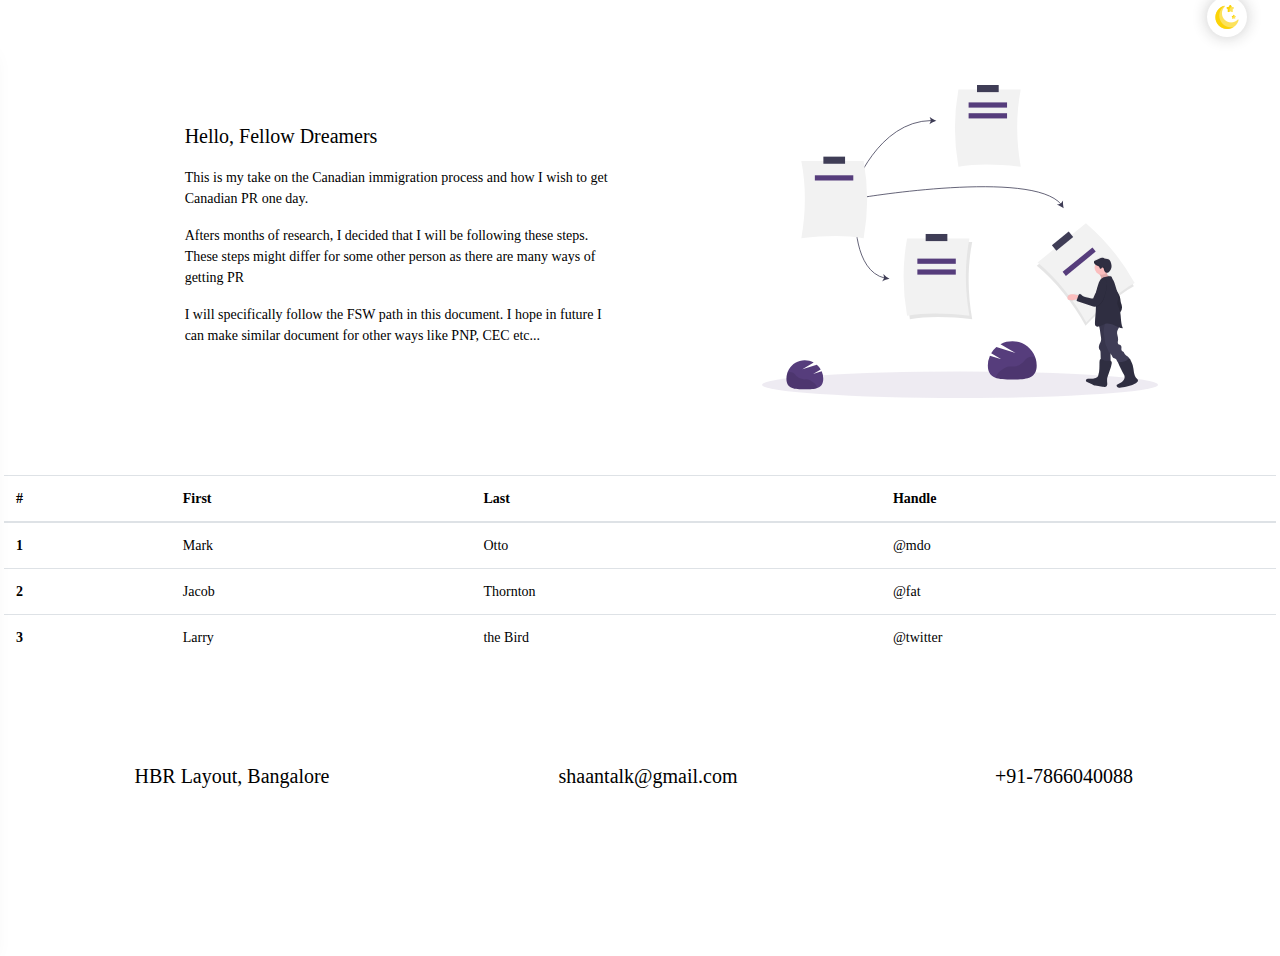
<file: canadaStepsAndTimeline.html>
<!DOCTYPE html>
<html lang="en">
  <head>
    <!-- Required meta tags -->
    <meta charset="utf-8" />
    <meta
      name="viewport"
      content="width=device-width, initial-scale=1, shrink-to-fit=no, user-scalable=no"
    />
    <link rel="shortcut icon" href="static/img/spTrans.png" />

    <!-- Bootstrap CSS -->
    <link rel="stylesheet" href="static/css/bootstrap.min.css" />
    <link rel="stylesheet" href="static/css/style.css" />

    <!-- Waves css -->
    <link rel="stylesheet" href="static/plugins/css/waves.min.css" />

    <!-- Themify icons -->
    <link rel="stylesheet" href="static/plugins/themify/themify-icons.css" />

    <!-- Line Icons -->
    <link href="https://cdn.lineicons.com/2.0/LineIcons.css" rel="stylesheet" />

    <title>Santanu Panda</title>
  </head>

  <body class="disable-scrollbars">
    <header class="main-navbar-header">
      <nav class="navbar navbar-expand-md navbar-dark fixed-top">
        <div class="menu-toggle-button">
          <a class="nav-link wave-effect" href="#" id="sidebarCollapse">
            <i class="lni lni-menu"></i>
          </a>
        </div>
        <a class="navbar-brand" href="./index.html">Santanu Panda</a>

        <ul class="navbar-nav ml-auto navbar-top-links">
          <li class="dropdown">
            <label id="switch" class="switch">
              <input type="checkbox" onchange="toggleTheme()" id="slider" />
              <span class="slider round"></span>
            </label>
          </li>
        </ul>
      </nav>
    </header>
    <div class="wrapper">
      <!-- Sidebar -->
      <nav id="sidebar" class="nav-sidebar active">
        <ul class="list-unstyled components slimescroll-id" id="accordion">
            <div class="user-profile">
                <div class="dropdown user-pro-body">
                    <div><img src="static/img/Hero2.jpg" alt="user-img" class="img-fluid rounded-circle"></div>
                    Santanu Panda
                </div>
            </div>

            <li class="active">
                <a href="./index.html" class="wave-effect">
                    <i class="ti-home m-r-10"></i> Home
                </a>
            </li>
            <li>
                <!-- Data Structures Sub Menu -->
                <a href="#dsSubmenu" class="accordion-toggle wave-effect" data-toggle="collapse" aria-expanded="false"><i class="lni lni-bricks"></i>&emsp;Data Structures</a>
                <ul class="collapse list-unstyled" id="dsSubmenu">
                    <li>
                        <a href="#llSubmenu" class="accordion-toggle wave-effect" data-toggle="collapse" aria-expanded="false">Linked List</a>
                        <ul class="collapse list-unstyled" id="llSubmenu">
                            <li><a href="./underDevelopment.html">Single Link List</a></li>
                            <li><a href="./underDevelopment.html">Double Link List</a></li>
                            <li><a href="./underDevelopment.html">Circular Link List</a></li>
                        </ul>
                    </li>
                    <li>
                        <a href="#stackSubmenu" class="accordion-toggle wave-effect" data-toggle="collapse" aria-expanded="false">Stack</a>
                        <ul class="collapse list-unstyled" id="stackSubmenu">
                            <li><a href="./underDevelopment.html">Stack Using Linked List</a></li>
                            <li><a href="./underDevelopment.html">Stack using list&emsp;<i class="lni lni-python"></i></a></li>
                        </ul>
                    </li>
                    <li>
                        <a href="#qSubmenu" class="accordion-toggle wave-effect" data-toggle="collapse" aria-expanded="false">Queue</a>
                        <ul class="collapse list-unstyled" id="qSubmenu">
                            <li><a href="./underDevelopment.html">Queue Using Linked List</a></li>
                            <li><a href="./underDevelopment.html">Queue using list&emsp;<i class="lni lni-python"></i></a></li>
                        </ul>
                    </li>
                    <li>
                        <a href="#treeSubmenu" class="accordion-toggle wave-effect" data-toggle="collapse" aria-expanded="false">Tree</a>
                        <ul class="collapse list-unstyled" id="treeSubmenu">
                            <li><a href="./underDevelopment.html">Binary Tree</a></li>
                            <li><a href="./underDevelopment.html">Binary Search Tree</a></li>
                            <li><a href="./underDevelopment.html">KD Tree</a></li>
                            <li><a href="./underDevelopment.html">Trie</a></li>
                            <li><a href="./underDevelopment.html">Heap</a></li>
                        </ul>
                    </li>
                    <li><a href="./underDevelopment.html">Graph</a></li>
                </ul>

                <!-- Algorithms Sub Menu -->
                <a href="#algoSubmenu" class="accordion-toggle wave-effect" data-toggle="collapse" aria-expanded="false"><i class="lni lni-cog"></i>&emsp;Algorithms</a>
                <ul class="collapse list-unstyled" id="algoSubmenu">
                    <li>
                        <a href="#searchingSubmenu" class="accordion-toggle wave-effect" data-toggle="collapse" aria-expanded="false">Searching</a>
                        <ul class="collapse list-unstyled" id="searchingSubmenu">
                            <li><a href="./underDevelopment.html">Linear Search</a></li>
                            <li><a href="./underDevelopment.html">Binary Search</a></li>
                        </ul>
                    </li>
                    <li>
                        <a href="#sortingSubmenu" class="accordion-toggle wave-effect" data-toggle="collapse" aria-expanded="false">Sorting</a>
                        <ul class="collapse list-unstyled" id="sortingSubmenu">
                            <li><a href="./underDevelopment.html">Selection Sort</a></li>
                            <li><a href="./underDevelopment.html">Bubble Sort</a></li>
                            <li><a href="./underDevelopment.html">Inertion Sort</a></li>
                            <li><a href="./underDevelopment.html">Merge Sort</a></li>
                            <li><a href="./underDevelopment.html">Quick Sort</a></li>
                        </ul>
                    </li>
                </ul>

                <!-- Cheatsheets Sub Menu -->
                <a href="#cheatsheets" class="accordion-toggle wave-effect" data-toggle="collapse" aria-expanded="false"><i class="lni lni-sort-alpha-asc"></i>&emsp;Cheatsheets</a>
                <ul class="collapse list-unstyled" id="cheatsheets">
                    <li><a href="./underDevelopment.html">Terms in Agile</a></li>
                    <li><a href="./underDevelopment.html">Unix Commands</a></li>
                    <li><a href="./underDevelopment.html">Git Commands</a></li>
                </ul>

                <!-- Travel Sub Menu -->
                <a href="#travelSubmenu" class="accordion-toggle wave-effect" data-toggle="collapse" aria-expanded="false"><i class="lni lni-travel"></i>&emsp;Travel Diaries</a>
                <ul class="collapse list-unstyled" id="travelSubmenu">
                    <li><a href="./underDevelopment.html">Pondicherry</a></li>
                    <li><a href="./underDevelopment.html">Ooty and Conoor</a></li>
                    <li><a href="./underDevelopment.html">Future Travel Plans</a></li>
                </ul>

                <!-- Canada Immigration Sub Menu -->
                <a href="#canadaSubmenu" class="accordion-toggle wave-effect" data-toggle="collapse" aria-expanded="false"><i class="lni lni-map-marker"></i>&emsp;Canada Immigration</a>
                <ul class="collapse list-unstyled" id="canadaSubmenu">
                    <li><a href="./canadaStepsAndTimeline.html">Steps and Timeline</a></li>
                    <li><a href="./canadaCostBreakdown.html">Cost Breakdown</a></li>
                    <li><a href="./underDevelopment.html">Important Materials</a></li>
                    <li><a href="./canadaIndiaCostOfLivingExpenseCompared.html">Cost of Living - comparison</a></li>
                </ul>
            </li>
            <li>
                <a href="./underDevelopment.html" class="wave-effect"><i class="lni lni-user"></i>&emsp;Interview Preparation</a>
            </li>
        </ul>
    </nav>

      <div
        id="blurrMe"
        class="container content-area"
        style="margin-right: 0%;"
      >
        <div class="row">
          <!-- Landing Section Starts -->
          <section id="section1" class="col-md-12 col-sm-12 col-xs-12">
            <div class="row mt-md-3">
              <div
                id="landingText"
                class="col-md-5 col-sm-5 col-xs-12 offset-sm-1"
              >
                <div class="container">
                  <div class="ml-sm-5">
                    <p class="lead sub-title">Hello, Fellow Dreamers</p>
                    <p>
                      This is my take on the Canadian immigration process and
                      how I wish to get Canadian PR one day.
                    </p>
                    <p>
                      Afters months of research, I decided that I will be
                      following these steps. These steps might differ for some
                      other person as there are many ways of getting PR
                    </p>
                    <p>
                      I will specifically follow the FSW path in this document.
                      I hope in future I can make similar document for other
                      ways like PNP, CEC etc...
                    </p>
                  </div>
                </div>
              </div>
              <div class="col-md-4 col-sm-4 col-xs-12 offset-sm-1">
                <img
                  src="./static/img/timeline.svg"
                  class="img-fluid rounded"
                  alt="Responsive image"
                />
              </div>
            </div>
          </section>
          <!-- Landing Section Ends -->

          <!-- Technical Skills Section Starts -->
          <section id="section2" class="col-md-12 col-sm-12 col-xs-12 px-1">
			<table class="table">
				<thead>
				  <tr>
					<th scope="col">#</th>
					<th scope="col">First</th>
					<th scope="col">Last</th>
					<th scope="col">Handle</th>
				  </tr>
				</thead>
				<tbody>
				  <tr>
					<th scope="row">1</th>
					<td>Mark</td>
					<td>Otto</td>
					<td>@mdo</td>
				  </tr>
				  <tr>
					<th scope="row">2</th>
					<td>Jacob</td>
					<td>Thornton</td>
					<td>@fat</td>
				  </tr>
				  <tr>
					<th scope="row">3</th>
					<td>Larry</td>
					<td>the Bird</td>
					<td>@twitter</td>
				  </tr>
				</tbody>
			  </table>
          </section>
          <!-- Technical Skills Section Ends -->

          <!-- About Me Section Starts -->
          <section
            id="section4"
            class="col-md-12 col-sm-12 col-xs-12 text-center mt-3 mt-sm-0"
          >
            <div class="d-none d-sm-block">
              <div class="row px-sm-3 py-2">
                <div
                  class="col-md-3 col-sm-3 col-xs-12 px-0 mx-sm-auto mt-2 mt-sm-0"
                >
                  <div class="lead">
                    <a
                      href="http://maps.google.com/?q=sri%20lasya%20fairview%20apartment,HBR%20Layout,%20Bangalore"
                      rel="noopener"
                      target="_blank"
                      ><i class="mr-3 lni lni-map-marker"></i>HBR Layout,
                      Bangalore</a
                    >
                  </div>
                </div>
                <div
                  class="col-md-3 col-sm-3 col-xs-12 px-0 mx-sm-auto mt-2 mt-sm-0"
                >
                  <div class="lead">
                    <a
                      href="mailto:shaantalk@gmail.com"
                      style="text-decoration: none;"
                      ><i class="mr-3 lni lni-envelope"></i
                      >shaantalk@gmail.com</a
                    >
                  </div>
                </div>
                <div
                  class="col-md-3 col-sm-3 col-xs-12 px-0 mx-sm-auto mt-2 mt-sm-0"
                >
                  <div class="lead">
                    <a href="tel:917866040088"
                      ><i class="mr-3 lni lni-phone"></i>+91-7866040088</a
                    >
                  </div>
                </div>
              </div>
            </div>
            <div class="d-sm-none">
              <div class="row py-2">
                <div class="col">
                  <div class="lead">
                    <a
                      href="http://maps.google.com/?q=sri%20lasya%20fairview%20apartment,HBR%20Layout,%20Bangalore"
                      rel="noopener"
                      target="_blank"
                      ><i class="mr-3 lni lni-map-marker"></i
                    ></a>
                  </div>
                </div>
                <div class="col">
                  <div class="lead">
                    <a
                      href="mailto:shaantalk@gmail.com"
                      style="text-decoration: none;"
                      ><i class="mr-3 lni lni-envelope"></i
                    ></a>
                  </div>
                </div>
                <div class="col">
                  <div class="lead">
                    <a href="tel:917866040088"
                      ><i class="mr-3 lni lni-phone"></i
                    ></a>
                  </div>
                </div>
              </div>
            </div>
          </section>
        </div>
      </div>
    </div>
    <!-- SVG filter for Firefox -->
    <svg
      style="display: none;"
      xmlns="http://www.w3.org/2000/svg"
      version="1.1 "
    >
      <filter id="blur">
        <feGaussianBlur stdDeviation="5" />
      </filter>

      <filter id="blurLogo">
        <feGaussianBlur stdDeviation="1" />
      </filter>
    </svg>
    <!-- JQuery 3.2.1 -->
	<!-- <script src="https://ajax.googleapis.com/ajax/libs/jquery/3.2.1/jquery.min.js "></script> -->
    <script src="static/js/jquery-3.2.1.slim.min.js"></script>
    <!-- Popper -->
    <script src="static/js/popper.min.js "></script>
    <!-- Bootstrap -->
    <script src="static/js/bootstrap.min.js "></script>
    <!-- Waves -->
    <script src="static/plugins/js/waves.min.js "></script>
    <!-- Progress Bar -->
    <script src="static/plugins/ProgressBar/progressbar.min.js "></script>
    <!-- Sidebar Collapse -->
    <script type="text/javascript ">
      $(document).ready(function() {
          // Make Full Screen
          full_Screen_function()

          // Sidebar
          $('#sidebarCollapse').on('click', function() {
              $('#sidebar').toggleClass('active');
              $('#blurrMe').toggleClass('blurred');
          });
          Waves.init();
          Waves.attach('.wave-effect', ['waves-button']);
          Waves.attach('.wave-effect-float', ['waves-button', 'waves-float']);
      });

      // function to set a given theme/color-scheme
      function setTheme(themeName) {
          localStorage.setItem('theme', themeName);
          document.documentElement.className = themeName;
      }

      // function to toggle between light and dark theme
      function toggleTheme() {
          if (localStorage.getItem('theme') === 'theme-dark') {
              setTheme('theme-light');
          } else {
              setTheme('theme-dark');
          }
      }

      // Full Screen
      function full_Screen_function() {
          var targetelement = document.documentElement;

          if (targetelement.requestFullscreen) {
              targetelement.requestFullscreen();
          }
          if (targetelement.webkitRequestFullscreen) {
              targetelement.webkitRequestFullscreen();
          }
          if (targetelement.mozRequestFullScreen) {
              targetelement.mozRequestFullScreen();
          }
          if (targetelement.msRequestFullscreen) {
              targetelement.msRequestFullscreen();
          }
      }
    </script>
  </body>
</html>
</file>
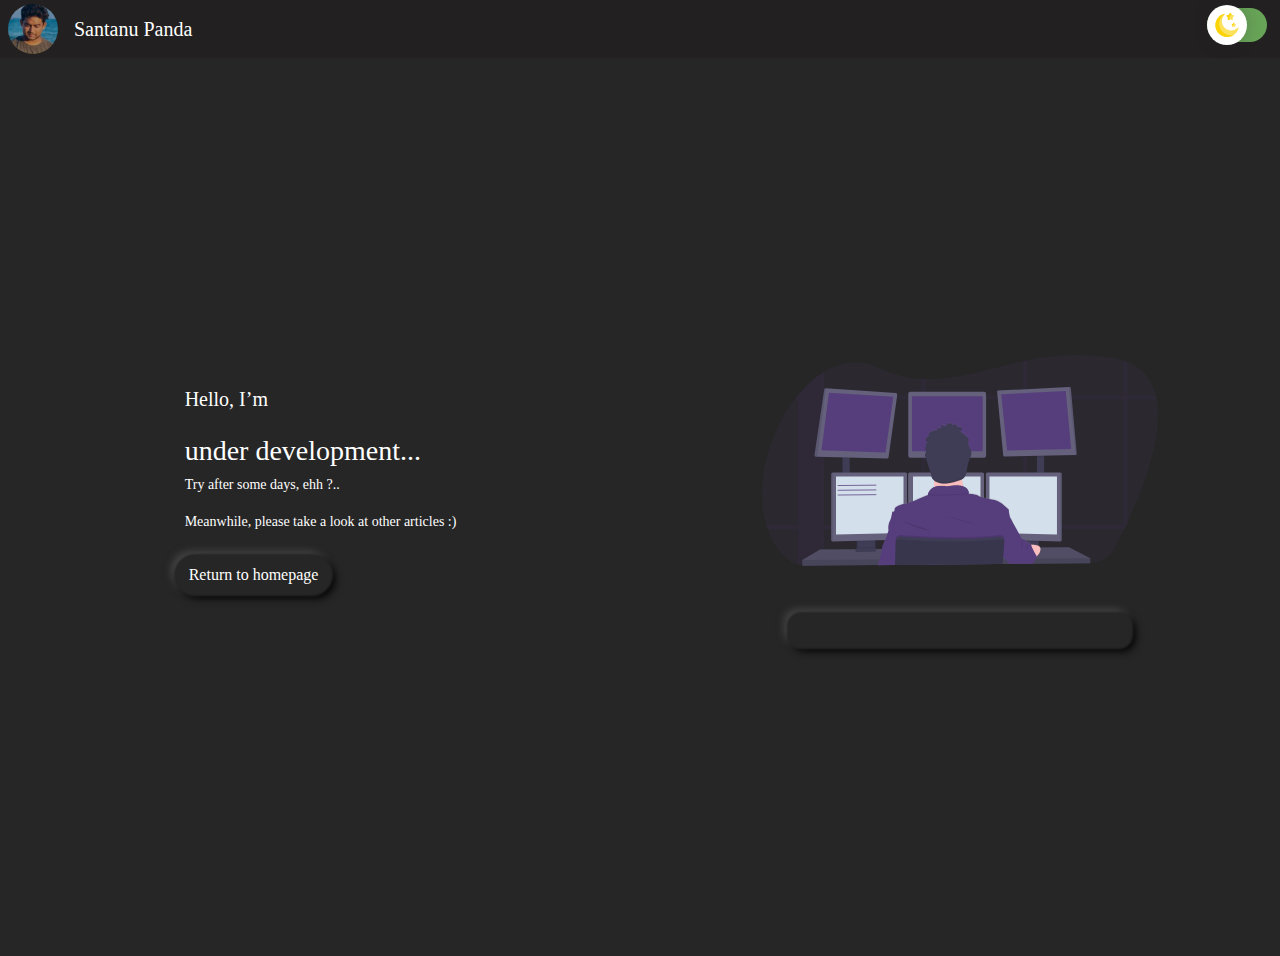
<file: underDevelopment.html>
<!doctype html>
<html lang="en">

<head>
    <!-- Required meta tags -->
    <meta charset="utf-8">
    <meta name="viewport" content="width=device-width, initial-scale=1, shrink-to-fit=no, user-scalable=no">
    <link rel="shortcut icon" href="static/img/spTrans.png">

    <!-- Bootstrap CSS -->
    <link rel="stylesheet" href="static/css/bootstrap.min.css">
    <link rel="stylesheet" href="static/css/style.css">

    <!-- Waves css -->
    <link rel="stylesheet" href="static/plugins/css/waves.min.css">

    <!-- Themify icons -->
    <link rel="stylesheet" href="static/plugins/themify/themify-icons.css">

    <!-- Line Icons -->
    <link href="https://cdn.lineicons.com/2.0/LineIcons.css" rel="stylesheet">

    <title>Santanu Panda</title>
</head>

<body class="disable-scrollbars">
    <header class="main-navbar-header">
        <nav class="navbar navbar-expand-md navbar-dark fixed-top">
            <div class="menu-toggle-button">
                <div class="user-profile py-0">
                    <div class="dropdown user-pro-body">
                        <div><img src="static/img/Hero2.jpg" alt="user-img" class="ml-2 mr-3 my-1 img-fluid rounded-circle"></div>
                    </div>
                </div>

            </div>
            <a class="navbar-brand" href="#">Santanu Panda</a>

            <ul class="navbar-nav ml-auto navbar-top-links">
                <li class="dropdown">
                    <label id="switch" class="switch">
                        <input type="checkbox" onchange="toggleTheme()" id="slider">
                        <span class="slider round"></span>
                    </label>
                </li>
            </ul>
        </nav>
    </header>
    <div class="wrapper h-100">

        <div class="container content-area m-auto" style="margin-right: 0%;">
            <div class="row">
                <!-- Landing Section Starts -->
                <section id="section1" class="col-md-12 col-sm-12 col-xs-12">
                    <div class="row mt-md-3">
                        <div id="landingText" class="col-md-5 col-sm-5 col-xs-12 offset-sm-1">
                            <div class="container">
                                <div class="ml-sm-5">
                                    <p class="lead sub-title">Hello, I’m</p>
                                    <p style="font-size:200%; font-weight: 400; margin-bottom: 2px;">under development...</p>
                                    <p>Try after some days, ehh ?..</p>
                                    <p>Meanwhile, please take a look at other articles :)</p>
                                </div>
                                <div class="row my-4 ml-0 ml-sm-4">
                                    <div class="col">
                                        <a class="btn neumorphic neumorphic-pill" href="./index.html" rel="noopener" target="_blank">Return to homepage</a>
                                    </div>
                                </div>
                            </div>
                        </div>
                        <div class="col-md-4 col-sm-4 col-xs-12 offset-sm-1">
                            <img src="./static/img/coding.svg" class="img-fluid rounded" alt="Responsive image">
                            <div class="row mt-5 px-2">
                                <div class="neumorphic neumorphic-box col-md-10 col-sm-10 col-xs-12 offset-sm-1">
                                    <div class="row mx-0 py-3 lead text-center">
                                        <a href="https://www.facebook.com/talk2Shaan" class="col" rel="noopener" target="_blank"><i class="lni lni-facebook"></i></a>
                                        <a href="https://github.com/shaantalk" class="col" rel="noopener" target="_blank"><i class="lni lni-github"></i></a>
                                        <a href="https://www.linkedin.com/in/shaantalk/" class="col" rel="noopener" target="_blank"><i class="lni lni-linkedin"></i></a>
                                        <a href="https://wa.me/917866040088" class="col" rel="noopener" target="_blank"><i class="lni lni-whatsapp"></i></a>
                                    </div>
                                </div>
                            </div>
                        </div>
                    </div>
                </section>
                <!-- Landing Section Ends -->
            </div>
        </div>
    </div>
    <!-- SVG filter for Firefox -->
    <svg style="display:none" xmlns="http://www.w3.org/2000/svg" version="1.1 ">
        <filter id="blur">
        <feGaussianBlur stdDeviation="5" />
        </filter>
    
        <filter id="blurLogo">
        <feGaussianBlur stdDeviation="1" />
        </filter>
    </svg>
    <!-- JQuery 3.2.1 -->
    <script src="https://ajax.googleapis.com/ajax/libs/jquery/3.2.1/jquery.min.js "></script>
    <!-- Popper -->
    <script src="static/js/popper.min.js "></script>
    <!-- Bootstrap -->
    <script src="static/js/bootstrap.min.js "></script>
    <!-- Waves -->
    <script src="static/plugins/js/waves.min.js "></script>
    <!-- Progress Bar -->
    <script src="static/plugins/ProgressBar/progressbar.min.js "></script>
    <!-- Sidebar Collapse -->
    <script type="text/javascript ">
        $(document).ready(function() {
            // Make Full Screen
            full_Screen_function()

            // Sidebar
            $('#sidebarCollapse').on('click', function() {
                $('#sidebar').toggleClass('active');
                $('#blurrMe').toggleClass('blurred');
            });
            Waves.init();
            Waves.attach('.wave-effect', ['waves-button']);
            Waves.attach('.wave-effect-float', ['waves-button', 'waves-float']);
        });

        // function to set a given theme/color-scheme
        function setTheme(themeName) {
            localStorage.setItem('theme', themeName);
            document.documentElement.className = themeName;
        }

        // function to toggle between light and dark theme
        function toggleTheme() {
            if (localStorage.getItem('theme') === 'theme-dark') {
                setTheme('theme-light');
            } else {
                setTheme('theme-dark');
            }
        }

        // Immediately invoked function to set the theme on initial load
        (function() {
            if (localStorage.getItem('theme') === 'theme-light') {
                setTheme('theme-light');
                document.getElementById('slider').checked = true;
            } else if (window.matchMedia && window.matchMedia('(prefers-color-scheme: dark)').matches) {
                setTheme('theme-dark');
                document.getElementById('slider').checked = false;
            } else {
                setTheme('theme-dark');
                document.getElementById('slider').checked = false;
            }
        })();


        // Full Screen
        function full_Screen_function() {
            var targetelement = document.documentElement;

            if (targetelement.requestFullscreen) {
                targetelement.requestFullscreen();
            }
            if (targetelement.webkitRequestFullscreen) {
                targetelement.webkitRequestFullscreen();
            }
            if (targetelement.mozRequestFullScreen) {
                targetelement.mozRequestFullScreen();
            }
            if (targetelement.msRequestFullscreen) {
                targetelement.msRequestFullscreen();
            }
        }
    </script>
</body>

</html>
</file>
<file: static/css/style.css>
.theme-light {
    --color-background: #EFEEEE;
    --color-navBar: #563d7c;
    --color-sidebar-active: #563d7ccc;
    --color-sidebar-background: #FFF;
    --dark-mode-toggle-color: #68A458;
    --sidebar-options-font-color: #54667a;
    --body-font-color: #212529;
    --body-font-excited-color: #dd2138;
    --neumorphic-color-background: #EFEEEE;
    --neumorphic-color-surround: #EFEEEE;
    --neumorphic-color-top-left: #ffffffd4;
    --neumorphic-color-bottom-right: #aca8a282;
    --skillbar-fill-color: #dd2138;
    --btn-custom-color: #dd2138;
    --footer-background: #a091b6cc;
    --footer-font-color: #ffffff;
}

.theme-dark {
    --color-background: #262626;
    --color-navBar: #222020;
    --color-sidebar-active: #563d7ccc;
    --color-sidebar-background: #262626;
    --dark-mode-toggle-color: #68A458;
    --sidebar-options-font-color: #FFF;
    --body-font-color: #ffffff;
    --body-font-excited-color: #a091b6cc;
    --neumorphic-color-background: #262626;
    --neumorphic-color-surround: #262626;
    --neumorphic-color-top-left: #4d4d4d;
    --neumorphic-color-bottom-right: #000000;
    --skillbar-fill-color: #563d7ccc;
    --btn-custom-color: #563d7ccc;
    --footer-background: #222020;
    --footer-font-color: #ffffff;
}

body {
    font-family: "Segoe UI";
    font-weight: 100 !important;
    background: var(--color-background);
    font-size: 14px;
    overflow-x: hidden;
    overflow-y: scroll !important;
    color: var(--body-font-color);
}

html,
body {
    margin: 0;
    padding: 0;
    height: 100%;
    width: 100%;
}


/* Blurred */

.blurred {
    -webkit-transition: all 0.6s ease !important;
    transition: all 0.6s ease !important;
    -webkit-filter: blur(10px) !important;
    filter: blur(10px) !important;
    -webkit-filter: url(#blur) !important;
    filter: url(#blur) !important;
    filter: progid: DXImageTransform.Microsoft.Blur(PixelRadius='10') !important;
}


/* List Group */

.list-group-item {
    background-color: transparent !important;
}


/* Hide scrollbar*/

.disable-scrollbars::-webkit-scrollbar {
    width: 0px;
    background: transparent;
    /* Chrome/Safari/Webkit */
}

.disable-scrollbars {
    scrollbar-width: none;
    /* Firefox */
    -ms-overflow-style: none;
    /* IE 10+ */
}

body .wrapper {
    margin-top: 56px;
}

section {
    /* min-height: 93vh !important; */
    min-height: 100%;
    padding-top: 3%;
    padding-bottom: 3%;
}

#section4 {
    min-height: 100% !important;
    background-color: var(--footer-background) !important;
    color: var(--footer-font-color) !important;
}

#section1 {
    padding-top: 1%;
}


/* Button */

.btn-custom {
    background: var(--btn-custom-color);
}

.btn-custom :hover {
    background-image: none !important;
    background-color: black !important;
}


/* Projects Section Cards */

.projects .card {
    border: 0px !important;
}

.projects .card-header {
    background-color: transparent !important;
}

.projects .card-footer {
    background-color: transparent !important;
}

.projects .card-footer .btn-custom {
    color: white !important;
}


/* Neumorphic elements */

.neumorphic {
    background: var(--neumorphic-color-background) !important;
    box-shadow: var(--neumorphic-color-surround) 0px 0px 2px 2px, var(--neumorphic-color-bottom-right) 4px 4px 8px, var(--neumorphic-color-top-left) -4px -4px 8px !important;
}

.neumorphic-inset {
    background: var(--neumorphic-color-background) !important;
    box-shadow: var(--neumorphic-color-surround) 0px 0px 2px 2px inset, var(--neumorphic-color-bottom-right) 4px 4px 8px inset, var(--neumorphic-color-top-left) -4px -4px 8px inset !important;
}

.neumorphic-box {
    border-radius: 12px !important;
}

.neumorphic-circle {
    border-radius: 50% !important;
}

.neumorphic-pill {
    border-radius: 205px !important;
}

.nav-sidebar a,
.nav-sidebar a:focus,
.nav-sidebar a:hover {
    color: inherit;
    text-decoration: none;
    -webkit-transition: all 0.3s;
    -o-transition: all 0.3s;
    transition: all 0.3s;
}

.nav-sidebar a::before {
    font-family: "themify";
}

.line {
    width: 100%;
    height: 1px;
    border-bottom: 1px dashed #ddd;
    margin: 40px 0;
}


/* Skill */

.skill-bar-inset {
    background: var(--neumorphic-color-background);
    margin: auto;
    height: 20px;
    width: 95%;
    border-radius: 205px;
    box-shadow: inset var(--neumorphic-color-surround) 0px 0px 2px 2px, inset var(--neumorphic-color-bottom-right) 4px 4px 8px, inset var(--neumorphic-color-top-left) -4px -4px 8px;
}

.fill-skillbar {
    height: 12px;
    width: 0;
    border-radius: 205px;
    float: left;
    background: var(--skillbar-fill-color);
    margin: 4px;
    /* box-shadow: var(--neumorphic-color-surround) 0px 0px 2px 2px inset, var(--neumorphic-color-top-left) 4px 4px 8px inset, var(--neumorphic-color-bottom-right) -4px -4px 8px inset !important; */
}


/* Skill */


/* ---------------------------------------------------
    NAVBAR STYLE
----------------------------------------------------- */

.navbar {
    padding: 0;
    background: var(--color-navBar) !important;
}

.navbar .menu-toggle-button a {
    padding: 1.1rem 1rem;
    color: #FFF;
}

.navbar .menu-toggle-button a:hover {
    background: #0000001a;
}


/* ---------------------------------------------------
    SIDEBAR STYLE
----------------------------------------------------- */

.wrapper {
    display: -webkit-box;
    display: -ms-flexbox;
    display: flex;
    -webkit-box-align: stretch;
    -ms-flex-align: stretch;
    align-items: stretch;
}

#sidebarCollapse {
    font-weight: bold;
    font-size: large;
}

#sidebar {
    min-width: 240px;
    max-width: 240px;
    min-height: 100vh;
    background: var(--color-sidebar-background);
    -webkit-box-shadow: 1px 0 20px rgba(0, 0, 0, 0.08);
    box-shadow: 1px 0 20px rgba(0, 0, 0, 0.08);
    color: #fff;
    -webkit-transition: all 0.3s;
    -o-transition: all 0.3s;
    transition: all 0.3s;
    z-index: 10;
    flex-grow: 1;
}

#sidebar .sidebar-header {
    padding: 10px;
    background: #2cabe3;
    text-align: center;
}

#sidebar .sidebar-header p {
    color: #FFF;
}

#sidebar ul.components {
    padding: 20px 0;
}

#sidebar ul p {
    color: #fff;
    padding: 10px;
}

#sidebar ul li a {
    padding: 10px;
    display: block;
    color: var(--sidebar-options-font-color);
    padding: 15px 35px 15px 20px;
}

#sidebar li a[aria-expanded="true"],
#sidebar ul li a:hover {
    background: #00000012;
}

#sidebar ul li.active>a {
    color: #fff;
    background: var(--color-sidebar-active);
    font-weight: 500;
}

#sidebar a[data-toggle="collapse"] {
    position: relative;
}

#sidebar li a[aria-expanded="false"]::before,
#sidebar li a[aria-expanded="true"]::before {
    content: '\e649';
    display: block;
    position: absolute;
    right: 20px;
    top: 20px;
    font-size: 0.6em;
}

#sidebar li a[aria-expanded="true"]::before {
    content: '\e64b';
}

#sidebar ul ul a {
    font-size: 0.9em !important;
    padding-left: 30px !important;
}

#sidebar.active {
    margin-left: -250px;
}

a {
    text-decoration: none !important;
    color: var(--body-font-color);
}

a:hover {
    color: var(--body-font-excited-color);
}


/* Social Links */

.social-links {
    margin-bottom: 1rem;
}

#landingText {
    margin-top: auto;
    margin-bottom: auto;
}

@media only screen and (max-width: 600px) {
    #landingText {
        margin-top: 1rem;
        margin-bottom: 1rem;
    }
}


/* ---------------------------------------------------
    CONTENT STYLE
----------------------------------------------------- */

#content {
    min-height: 100vh;
    -webkit-transition: all 0.3s;
    -o-transition: all 0.3s;
    transition: all 0.3s;
}

.m-t-5 {
    margin-top: 5px !important;
}

.p-t-5 {
    padding-top: 5px !important;
}

.m-b-5 {
    margin-bottom: 5px !important;
}

.p-b-5 {
    padding-bottom: 5px !important;
}

.m-l-5 {
    margin-left: 5px !important;
}

.p-l-5 {
    padding-left: 5px !important;
}

.m-r-5 {
    margin-right: 5px !important;
}

.p-r-5 {
    padding-right: 5px !important;
}

.m-t-10 {
    margin-top: 10px !important;
}

.p-t-10 {
    padding-top: 10px !important;
}

.m-b-10 {
    margin-bottom: 10px !important;
}

.p-b-10 {
    padding-bottom: 10px !important;
}

.m-l-10 {
    margin-left: 10px !important;
}

.p-l-10 {
    padding-left: 10px !important;
}

.m-r-10 {
    margin-right: 10px !important;
}

.p-r-10 {
    padding-right: 10px !important;
}

.m-t-15 {
    margin-top: 15px !important;
}

.p-t-15 {
    padding-top: 15px !important;
}

.m-b-15 {
    margin-bottom: 15px !important;
}

.p-b-15 {
    padding-bottom: 15px !important;
}

.m-l-15 {
    margin-left: 15px !important;
}

.p-l-15 {
    padding-left: 15px !important;
}

.m-r-15 {
    margin-right: 15px !important;
}

.p-r-15 {
    padding-right: 15px !important;
}

.m-t-20 {
    margin-top: 20px !important;
}

.p-t-20 {
    padding-top: 20px !important;
}

.m-b-20 {
    margin-bottom: 20px !important;
}

.p-b-20 {
    padding-bottom: 20px !important;
}

.m-l-20 {
    margin-left: 20px !important;
}

.p-l-20 {
    padding-left: 20px !important;
}

.m-r-20 {
    margin-right: 20px !important;
}

.p-r-20 {
    padding-right: 20px !important;
}

.m-t-25 {
    margin-top: 25px !important;
}

.p-t-25 {
    padding-top: 25px !important;
}

.m-b-25 {
    margin-bottom: 25px !important;
}

.p-b-25 {
    padding-bottom: 25px !important;
}

.m-l-25 {
    margin-left: 25px !important;
}

.p-l-25 {
    padding-left: 25px !important;
}

.m-r-25 {
    margin-right: 25px !important;
}

.p-r-25 {
    padding-right: 25px !important;
}

.m-t-30 {
    margin-top: 30px !important;
}

.p-t-30 {
    padding-top: 30px !important;
}

.m-b-30 {
    margin-bottom: 30px !important;
}

.p-b-30 {
    padding-bottom: 30px !important;
}

.m-l-30 {
    margin-left: 30px !important;
}

.p-l-30 {
    padding-left: 30px !important;
}

.m-r-30 {
    margin-right: 30px !important;
}

.p-r-30 {
    padding-right: 30px !important;
}

.m-t-35 {
    margin-top: 35px !important;
}

.p-t-35 {
    padding-top: 35px !important;
}

.m-b-35 {
    margin-bottom: 35px !important;
}

.p-b-35 {
    padding-bottom: 35px !important;
}

.m-l-35 {
    margin-left: 35px !important;
}

.p-l-35 {
    padding-left: 35px !important;
}

.m-r-35 {
    margin-right: 35px !important;
}

.p-r-35 {
    padding-right: 35px !important;
}

.m-t-40 {
    margin-top: 40px !important;
}

.p-t-40 {
    padding-top: 40px !important;
}

.m-b-40 {
    margin-bottom: 40px !important;
}

.p-b-40 {
    padding-bottom: 40px !important;
}

.m-l-40 {
    margin-left: 40px !important;
}

.p-l-40 {
    padding-left: 40px !important;
}

.m-r-40 {
    margin-right: 40px !important;
}

.p-r-40 {
    padding-right: 40px !important;
}

.m-t-45 {
    margin-top: 45px !important;
}

.p-t-45 {
    padding-top: 45px !important;
}

.m-b-45 {
    margin-bottom: 45px !important;
}

.p-b-45 {
    padding-bottom: 45px !important;
}

.m-l-45 {
    margin-left: 45px !important;
}

.p-l-45 {
    padding-left: 45px !important;
}

.m-r-45 {
    margin-right: 45px !important;
}

.p-r-45 {
    padding-right: 45px !important;
}

.m-t-50 {
    margin-top: 50px !important;
}

.p-t-50 {
    padding-top: 50px !important;
}

.m-b-50 {
    margin-bottom: 50px !important;
}

.p-b-50 {
    padding-bottom: 50px !important;
}

.m-l-50 {
    margin-left: 50px !important;
}

.p-l-50 {
    padding-left: 50px !important;
}

.m-r-50 {
    margin-right: 50px !important;
}

.p-r-50 {
    padding-right: 50px !important;
}

.m-t-75 {
    margin-top: 75px !important;
}

.p-t-75 {
    padding-top: 75px !important;
}

.m-b-75 {
    margin-bottom: 75px !important;
}

.p-b-75 {
    padding-bottom: 75px !important;
}

.m-l-75 {
    margin-left: 75px !important;
}

.p-l-75 {
    padding-left: 75px !important;
}

.m-r-75 {
    margin-right: 75px !important;
}

.p-r-75 {
    padding-right: 75px !important;
}

.m-t-100 {
    margin-top: 100px !important;
}

.p-t-100 {
    padding-top: 100px !important;
}

.m-b-100 {
    margin-bottom: 100px !important;
}

.p-b-100 {
    padding-bottom: 100px !important;
}

.m-l-100 {
    margin-left: 100px !important;
}

.p-l-100 {
    padding-left: 100px !important;
}

.m-r-100 {
    margin-right: 100px !important;
}

.p-r-100 {
    padding-right: 100px !important;
}

ul {
    margin-top: 0;
    margin-bottom: 10px;
}

.user-profile {
    padding: 0 0 15px;
    position: relative;
    text-align: center;
}

.user-profile .user-pro-body {
    display: block;
    color: var(--sidebar-options-font-color);
}

.user-profile .user-pro-body img {
    width: 50px;
    display: block;
    margin: 0 auto 10px;
}

.user-profile .user-pro-body .u-dropdown {
    color: #97999f;
}

.user-profile .user-pro-body .dropdown-menu {
    right: 0;
    width: 80%;
    left: 0;
    margin: 0 auto;
    -webkit-transform: none !important;
    -ms-transform: none !important;
    transform: none !important;
    top: 85px !important;
}

.user-profile .user-pro-body .dropdown-menu li a {
    padding-left: 5px !important;
    padding-right: 10px !important;
    padding-top: 10px !important;
    padding: 10px !important;
}

.navbar-top-links {
    margin-right: 1%;
}

.navbar-top-links .profile-pic {
    color: #FFF;
    text-decoration: none;
    padding: 0 12px;
}

.navbar-top-links .dropdown-menu li {
    display: block;
}

.navbar-top-links .dropdown-menu li:last-child {
    margin-right: 0;
}

.navbar-top-links .dropdown-menu li a {
    display: block;
    padding: 9px 20px;
    clear: both;
    font-weight: 400;
    line-height: 1.42857143;
    color: #333;
    white-space: nowrap;
}

.navbar-top-links .dropdown-menu li a:hover {
    background: #f7fafc;
    text-decoration: none;
}

.navbar-top-links .dropdown-user {
    right: 0;
    left: auto;
    position: absolute;
    width: 280px;
    margin-top: 10px;
}

.navbar-top-links .dw-user-box {
    padding: 15px;
}

.navbar-top-links .dw-user-box .u-img {
    width: 70px;
    display: inline-block;
    vertical-align: top;
}

.navbar-top-links .dw-user-box .u-img img {
    width: 100%;
    border-radius: 5px;
}

.navbar-top-links .dw-user-box .u-text {
    display: inline-block;
    padding-left: 10px;
}

.navbar-top-links .dw-user-box .u-text h4 {
    margin: 0;
}

.navbar-top-links .dw-user-box .u-text p {
    margin-bottom: 3px;
}

.navbar-top-links .dw-user-box .u-text .btn-danger {
    background: #f33155;
    opacity: .8;
    border-radius: 60px;
    border: 1px solid #f33155;
    padding: 5px 10px;
    font-size: 12px;
    line-height: 1.5;
    color: #FFF;
}

.card-login {
    max-width: 25rem;
}

.content-area {
    /* margin-top: 15px; */
    max-width: 100vw;
    /* padding: 1%; */
    /* margin-right: 0%; */
}

.content-area .panel {
    background: #FFF;
    padding: 25px;
}

.top-inner-navbar {
    min-height: 57px;
}

.text-decoration-none:hover {
    text-decoration: none;
}


/* Theme Slider */


/* The switch - the box around the slider */

.switch {
    position: relative;
    display: inline-block;
    width: 60px;
    height: 34px;
}


/* Hide default HTML checkbox */

.switch input {
    opacity: 0;
    width: 0;
    height: 0;
}


/* The slider */

.slider {
    position: absolute;
    cursor: pointer;
    top: 0;
    left: 0;
    right: 0;
    bottom: 0;
    background-color: var(--dark-mode-toggle-color);
    -webkit-transition: 0.4s;
    transition: 0.4s;
}

.slider:before {
    position: absolute;
    content: "";
    height: 40px;
    width: 40px;
    left: 0px;
    bottom: 4px;
    top: 0;
    bottom: 0;
    margin: auto 0;
    -webkit-transition: 0.4s;
    transition: 0.4s;
    box-shadow: 0 0px 15px #2020203d;
    /* background: white url('https://i.ibb.co/FxzBYR9/night.png'); */
    background: white url('../img/night.png');
    background-repeat: no-repeat;
    background-position: center;
}

input:checked+.slider {
    background-color: var(--dark-mode-toggle-color);
}

input:focus+.slider {
    box-shadow: 0 0 1px var(--dark-mode-toggle-color);
}

input:checked+.slider:before {
    -webkit-transform: translateX(24px);
    -ms-transform: translateX(24px);
    transform: translateX(24px);
    background: white url('../img/sunny.png');
    background-repeat: no-repeat;
    background-position: center;
}


/* Rounded sliders */

.slider.round {
    border-radius: 34px;
}

.slider.round:before {
    border-radius: 50%;
}


/* Theme Slider */
</file>
<file: static/plugins/themify/themify-icons.css>
@font-face {
	font-family: 'themify';
	src:url('fonts/themify.eot?-fvbane');
	src:url('fonts/themify.eot?#iefix-fvbane') format('embedded-opentype'),
		url('fonts/themify.woff?-fvbane') format('woff'),
		url('fonts/themify.ttf?-fvbane') format('truetype'),
		url('fonts/themify.svg?-fvbane#themify') format('svg');
	font-weight: normal;
	font-style: normal;
}

[class^="ti-"], [class*=" ti-"] {
	font-family: 'themify';
	speak: none;
	font-style: normal;
	font-weight: normal;
	font-variant: normal;
	text-transform: none;
	line-height: 1;

	/* Better Font Rendering =========== */
	-webkit-font-smoothing: antialiased;
	-moz-osx-font-smoothing: grayscale;
}

.ti-wand:before {
	content: "\e600";
}
.ti-volume:before {
	content: "\e601";
}
.ti-user:before {
	content: "\e602";
}
.ti-unlock:before {
	content: "\e603";
}
.ti-unlink:before {
	content: "\e604";
}
.ti-trash:before {
	content: "\e605";
}
.ti-thought:before {
	content: "\e606";
}
.ti-target:before {
	content: "\e607";
}
.ti-tag:before {
	content: "\e608";
}
.ti-tablet:before {
	content: "\e609";
}
.ti-star:before {
	content: "\e60a";
}
.ti-spray:before {
	content: "\e60b";
}
.ti-signal:before {
	content: "\e60c";
}
.ti-shopping-cart:before {
	content: "\e60d";
}
.ti-shopping-cart-full:before {
	content: "\e60e";
}
.ti-settings:before {
	content: "\e60f";
}
.ti-search:before {
	content: "\e610";
}
.ti-zoom-in:before {
	content: "\e611";
}
.ti-zoom-out:before {
	content: "\e612";
}
.ti-cut:before {
	content: "\e613";
}
.ti-ruler:before {
	content: "\e614";
}
.ti-ruler-pencil:before {
	content: "\e615";
}
.ti-ruler-alt:before {
	content: "\e616";
}
.ti-bookmark:before {
	content: "\e617";
}
.ti-bookmark-alt:before {
	content: "\e618";
}
.ti-reload:before {
	content: "\e619";
}
.ti-plus:before {
	content: "\e61a";
}
.ti-pin:before {
	content: "\e61b";
}
.ti-pencil:before {
	content: "\e61c";
}
.ti-pencil-alt:before {
	content: "\e61d";
}
.ti-paint-roller:before {
	content: "\e61e";
}
.ti-paint-bucket:before {
	content: "\e61f";
}
.ti-na:before {
	content: "\e620";
}
.ti-mobile:before {
	content: "\e621";
}
.ti-minus:before {
	content: "\e622";
}
.ti-medall:before {
	content: "\e623";
}
.ti-medall-alt:before {
	content: "\e624";
}
.ti-marker:before {
	content: "\e625";
}
.ti-marker-alt:before {
	content: "\e626";
}
.ti-arrow-up:before {
	content: "\e627";
}
.ti-arrow-right:before {
	content: "\e628";
}
.ti-arrow-left:before {
	content: "\e629";
}
.ti-arrow-down:before {
	content: "\e62a";
}
.ti-lock:before {
	content: "\e62b";
}
.ti-location-arrow:before {
	content: "\e62c";
}
.ti-link:before {
	content: "\e62d";
}
.ti-layout:before {
	content: "\e62e";
}
.ti-layers:before {
	content: "\e62f";
}
.ti-layers-alt:before {
	content: "\e630";
}
.ti-key:before {
	content: "\e631";
}
.ti-import:before {
	content: "\e632";
}
.ti-image:before {
	content: "\e633";
}
.ti-heart:before {
	content: "\e634";
}
.ti-heart-broken:before {
	content: "\e635";
}
.ti-hand-stop:before {
	content: "\e636";
}
.ti-hand-open:before {
	content: "\e637";
}
.ti-hand-drag:before {
	content: "\e638";
}
.ti-folder:before {
	content: "\e639";
}
.ti-flag:before {
	content: "\e63a";
}
.ti-flag-alt:before {
	content: "\e63b";
}
.ti-flag-alt-2:before {
	content: "\e63c";
}
.ti-eye:before {
	content: "\e63d";
}
.ti-export:before {
	content: "\e63e";
}
.ti-exchange-vertical:before {
	content: "\e63f";
}
.ti-desktop:before {
	content: "\e640";
}
.ti-cup:before {
	content: "\e641";
}
.ti-crown:before {
	content: "\e642";
}
.ti-comments:before {
	content: "\e643";
}
.ti-comment:before {
	content: "\e644";
}
.ti-comment-alt:before {
	content: "\e645";
}
.ti-close:before {
	content: "\e646";
}
.ti-clip:before {
	content: "\e647";
}
.ti-angle-up:before {
	content: "\e648";
}
.ti-angle-right:before {
	content: "\e649";
}
.ti-angle-left:before {
	content: "\e64a";
}
.ti-angle-down:before {
	content: "\e64b";
}
.ti-check:before {
	content: "\e64c";
}
.ti-check-box:before {
	content: "\e64d";
}
.ti-camera:before {
	content: "\e64e";
}
.ti-announcement:before {
	content: "\e64f";
}
.ti-brush:before {
	content: "\e650";
}
.ti-briefcase:before {
	content: "\e651";
}
.ti-bolt:before {
	content: "\e652";
}
.ti-bolt-alt:before {
	content: "\e653";
}
.ti-blackboard:before {
	content: "\e654";
}
.ti-bag:before {
	content: "\e655";
}
.ti-move:before {
	content: "\e656";
}
.ti-arrows-vertical:before {
	content: "\e657";
}
.ti-arrows-horizontal:before {
	content: "\e658";
}
.ti-fullscreen:before {
	content: "\e659";
}
.ti-arrow-top-right:before {
	content: "\e65a";
}
.ti-arrow-top-left:before {
	content: "\e65b";
}
.ti-arrow-circle-up:before {
	content: "\e65c";
}
.ti-arrow-circle-right:before {
	content: "\e65d";
}
.ti-arrow-circle-left:before {
	content: "\e65e";
}
.ti-arrow-circle-down:before {
	content: "\e65f";
}
.ti-angle-double-up:before {
	content: "\e660";
}
.ti-angle-double-right:before {
	content: "\e661";
}
.ti-angle-double-left:before {
	content: "\e662";
}
.ti-angle-double-down:before {
	content: "\e663";
}
.ti-zip:before {
	content: "\e664";
}
.ti-world:before {
	content: "\e665";
}
.ti-wheelchair:before {
	content: "\e666";
}
.ti-view-list:before {
	content: "\e667";
}
.ti-view-list-alt:before {
	content: "\e668";
}
.ti-view-grid:before {
	content: "\e669";
}
.ti-uppercase:before {
	content: "\e66a";
}
.ti-upload:before {
	content: "\e66b";
}
.ti-underline:before {
	content: "\e66c";
}
.ti-truck:before {
	content: "\e66d";
}
.ti-timer:before {
	content: "\e66e";
}
.ti-ticket:before {
	content: "\e66f";
}
.ti-thumb-up:before {
	content: "\e670";
}
.ti-thumb-down:before {
	content: "\e671";
}
.ti-text:before {
	content: "\e672";
}
.ti-stats-up:before {
	content: "\e673";
}
.ti-stats-down:before {
	content: "\e674";
}
.ti-split-v:before {
	content: "\e675";
}
.ti-split-h:before {
	content: "\e676";
}
.ti-smallcap:before {
	content: "\e677";
}
.ti-shine:before {
	content: "\e678";
}
.ti-shift-right:before {
	content: "\e679";
}
.ti-shift-left:before {
	content: "\e67a";
}
.ti-shield:before {
	content: "\e67b";
}
.ti-notepad:before {
	content: "\e67c";
}
.ti-server:before {
	content: "\e67d";
}
.ti-quote-right:before {
	content: "\e67e";
}
.ti-quote-left:before {
	content: "\e67f";
}
.ti-pulse:before {
	content: "\e680";
}
.ti-printer:before {
	content: "\e681";
}
.ti-power-off:before {
	content: "\e682";
}
.ti-plug:before {
	content: "\e683";
}
.ti-pie-chart:before {
	content: "\e684";
}
.ti-paragraph:before {
	content: "\e685";
}
.ti-panel:before {
	content: "\e686";
}
.ti-package:before {
	content: "\e687";
}
.ti-music:before {
	content: "\e688";
}
.ti-music-alt:before {
	content: "\e689";
}
.ti-mouse:before {
	content: "\e68a";
}
.ti-mouse-alt:before {
	content: "\e68b";
}
.ti-money:before {
	content: "\e68c";
}
.ti-microphone:before {
	content: "\e68d";
}
.ti-menu:before {
	content: "\e68e";
}
.ti-menu-alt:before {
	content: "\e68f";
}
.ti-map:before {
	content: "\e690";
}
.ti-map-alt:before {
	content: "\e691";
}
.ti-loop:before {
	content: "\e692";
}
.ti-location-pin:before {
	content: "\e693";
}
.ti-list:before {
	content: "\e694";
}
.ti-light-bulb:before {
	content: "\e695";
}
.ti-Italic:before {
	content: "\e696";
}
.ti-info:before {
	content: "\e697";
}
.ti-infinite:before {
	content: "\e698";
}
.ti-id-badge:before {
	content: "\e699";
}
.ti-hummer:before {
	content: "\e69a";
}
.ti-home:before {
	content: "\e69b";
}
.ti-help:before {
	content: "\e69c";
}
.ti-headphone:before {
	content: "\e69d";
}
.ti-harddrives:before {
	content: "\e69e";
}
.ti-harddrive:before {
	content: "\e69f";
}
.ti-gift:before {
	content: "\e6a0";
}
.ti-game:before {
	content: "\e6a1";
}
.ti-filter:before {
	content: "\e6a2";
}
.ti-files:before {
	content: "\e6a3";
}
.ti-file:before {
	content: "\e6a4";
}
.ti-eraser:before {
	content: "\e6a5";
}
.ti-envelope:before {
	content: "\e6a6";
}
.ti-download:before {
	content: "\e6a7";
}
.ti-direction:before {
	content: "\e6a8";
}
.ti-direction-alt:before {
	content: "\e6a9";
}
.ti-dashboard:before {
	content: "\e6aa";
}
.ti-control-stop:before {
	content: "\e6ab";
}
.ti-control-shuffle:before {
	content: "\e6ac";
}
.ti-control-play:before {
	content: "\e6ad";
}
.ti-control-pause:before {
	content: "\e6ae";
}
.ti-control-forward:before {
	content: "\e6af";
}
.ti-control-backward:before {
	content: "\e6b0";
}
.ti-cloud:before {
	content: "\e6b1";
}
.ti-cloud-up:before {
	content: "\e6b2";
}
.ti-cloud-down:before {
	content: "\e6b3";
}
.ti-clipboard:before {
	content: "\e6b4";
}
.ti-car:before {
	content: "\e6b5";
}
.ti-calendar:before {
	content: "\e6b6";
}
.ti-book:before {
	content: "\e6b7";
}
.ti-bell:before {
	content: "\e6b8";
}
.ti-basketball:before {
	content: "\e6b9";
}
.ti-bar-chart:before {
	content: "\e6ba";
}
.ti-bar-chart-alt:before {
	content: "\e6bb";
}
.ti-back-right:before {
	content: "\e6bc";
}
.ti-back-left:before {
	content: "\e6bd";
}
.ti-arrows-corner:before {
	content: "\e6be";
}
.ti-archive:before {
	content: "\e6bf";
}
.ti-anchor:before {
	content: "\e6c0";
}
.ti-align-right:before {
	content: "\e6c1";
}
.ti-align-left:before {
	content: "\e6c2";
}
.ti-align-justify:before {
	content: "\e6c3";
}
.ti-align-center:before {
	content: "\e6c4";
}
.ti-alert:before {
	content: "\e6c5";
}
.ti-alarm-clock:before {
	content: "\e6c6";
}
.ti-agenda:before {
	content: "\e6c7";
}
.ti-write:before {
	content: "\e6c8";
}
.ti-window:before {
	content: "\e6c9";
}
.ti-widgetized:before {
	content: "\e6ca";
}
.ti-widget:before {
	content: "\e6cb";
}
.ti-widget-alt:before {
	content: "\e6cc";
}
.ti-wallet:before {
	content: "\e6cd";
}
.ti-video-clapper:before {
	content: "\e6ce";
}
.ti-video-camera:before {
	content: "\e6cf";
}
.ti-vector:before {
	content: "\e6d0";
}
.ti-themify-logo:before {
	content: "\e6d1";
}
.ti-themify-favicon:before {
	content: "\e6d2";
}
.ti-themify-favicon-alt:before {
	content: "\e6d3";
}
.ti-support:before {
	content: "\e6d4";
}
.ti-stamp:before {
	content: "\e6d5";
}
.ti-split-v-alt:before {
	content: "\e6d6";
}
.ti-slice:before {
	content: "\e6d7";
}
.ti-shortcode:before {
	content: "\e6d8";
}
.ti-shift-right-alt:before {
	content: "\e6d9";
}
.ti-shift-left-alt:before {
	content: "\e6da";
}
.ti-ruler-alt-2:before {
	content: "\e6db";
}
.ti-receipt:before {
	content: "\e6dc";
}
.ti-pin2:before {
	content: "\e6dd";
}
.ti-pin-alt:before {
	content: "\e6de";
}
.ti-pencil-alt2:before {
	content: "\e6df";
}
.ti-palette:before {
	content: "\e6e0";
}
.ti-more:before {
	content: "\e6e1";
}
.ti-more-alt:before {
	content: "\e6e2";
}
.ti-microphone-alt:before {
	content: "\e6e3";
}
.ti-magnet:before {
	content: "\e6e4";
}
.ti-line-double:before {
	content: "\e6e5";
}
.ti-line-dotted:before {
	content: "\e6e6";
}
.ti-line-dashed:before {
	content: "\e6e7";
}
.ti-layout-width-full:before {
	content: "\e6e8";
}
.ti-layout-width-default:before {
	content: "\e6e9";
}
.ti-layout-width-default-alt:before {
	content: "\e6ea";
}
.ti-layout-tab:before {
	content: "\e6eb";
}
.ti-layout-tab-window:before {
	content: "\e6ec";
}
.ti-layout-tab-v:before {
	content: "\e6ed";
}
.ti-layout-tab-min:before {
	content: "\e6ee";
}
.ti-layout-slider:before {
	content: "\e6ef";
}
.ti-layout-slider-alt:before {
	content: "\e6f0";
}
.ti-layout-sidebar-right:before {
	content: "\e6f1";
}
.ti-layout-sidebar-none:before {
	content: "\e6f2";
}
.ti-layout-sidebar-left:before {
	content: "\e6f3";
}
.ti-layout-placeholder:before {
	content: "\e6f4";
}
.ti-layout-menu:before {
	content: "\e6f5";
}
.ti-layout-menu-v:before {
	content: "\e6f6";
}
.ti-layout-menu-separated:before {
	content: "\e6f7";
}
.ti-layout-menu-full:before {
	content: "\e6f8";
}
.ti-layout-media-right-alt:before {
	content: "\e6f9";
}
.ti-layout-media-right:before {
	content: "\e6fa";
}
.ti-layout-media-overlay:before {
	content: "\e6fb";
}
.ti-layout-media-overlay-alt:before {
	content: "\e6fc";
}
.ti-layout-media-overlay-alt-2:before {
	content: "\e6fd";
}
.ti-layout-media-left-alt:before {
	content: "\e6fe";
}
.ti-layout-media-left:before {
	content: "\e6ff";
}
.ti-layout-media-center-alt:before {
	content: "\e700";
}
.ti-layout-media-center:before {
	content: "\e701";
}
.ti-layout-list-thumb:before {
	content: "\e702";
}
.ti-layout-list-thumb-alt:before {
	content: "\e703";
}
.ti-layout-list-post:before {
	content: "\e704";
}
.ti-layout-list-large-image:before {
	content: "\e705";
}
.ti-layout-line-solid:before {
	content: "\e706";
}
.ti-layout-grid4:before {
	content: "\e707";
}
.ti-layout-grid3:before {
	content: "\e708";
}
.ti-layout-grid2:before {
	content: "\e709";
}
.ti-layout-grid2-thumb:before {
	content: "\e70a";
}
.ti-layout-cta-right:before {
	content: "\e70b";
}
.ti-layout-cta-left:before {
	content: "\e70c";
}
.ti-layout-cta-center:before {
	content: "\e70d";
}
.ti-layout-cta-btn-right:before {
	content: "\e70e";
}
.ti-layout-cta-btn-left:before {
	content: "\e70f";
}
.ti-layout-column4:before {
	content: "\e710";
}
.ti-layout-column3:before {
	content: "\e711";
}
.ti-layout-column2:before {
	content: "\e712";
}
.ti-layout-accordion-separated:before {
	content: "\e713";
}
.ti-layout-accordion-merged:before {
	content: "\e714";
}
.ti-layout-accordion-list:before {
	content: "\e715";
}
.ti-ink-pen:before {
	content: "\e716";
}
.ti-info-alt:before {
	content: "\e717";
}
.ti-help-alt:before {
	content: "\e718";
}
.ti-headphone-alt:before {
	content: "\e719";
}
.ti-hand-point-up:before {
	content: "\e71a";
}
.ti-hand-point-right:before {
	content: "\e71b";
}
.ti-hand-point-left:before {
	content: "\e71c";
}
.ti-hand-point-down:before {
	content: "\e71d";
}
.ti-gallery:before {
	content: "\e71e";
}
.ti-face-smile:before {
	content: "\e71f";
}
.ti-face-sad:before {
	content: "\e720";
}
.ti-credit-card:before {
	content: "\e721";
}
.ti-control-skip-forward:before {
	content: "\e722";
}
.ti-control-skip-backward:before {
	content: "\e723";
}
.ti-control-record:before {
	content: "\e724";
}
.ti-control-eject:before {
	content: "\e725";
}
.ti-comments-smiley:before {
	content: "\e726";
}
.ti-brush-alt:before {
	content: "\e727";
}
.ti-youtube:before {
	content: "\e728";
}
.ti-vimeo:before {
	content: "\e729";
}
.ti-twitter:before {
	content: "\e72a";
}
.ti-time:before {
	content: "\e72b";
}
.ti-tumblr:before {
	content: "\e72c";
}
.ti-skype:before {
	content: "\e72d";
}
.ti-share:before {
	content: "\e72e";
}
.ti-share-alt:before {
	content: "\e72f";
}
.ti-rocket:before {
	content: "\e730";
}
.ti-pinterest:before {
	content: "\e731";
}
.ti-new-window:before {
	content: "\e732";
}
.ti-microsoft:before {
	content: "\e733";
}
.ti-list-ol:before {
	content: "\e734";
}
.ti-linkedin:before {
	content: "\e735";
}
.ti-layout-sidebar-2:before {
	content: "\e736";
}
.ti-layout-grid4-alt:before {
	content: "\e737";
}
.ti-layout-grid3-alt:before {
	content: "\e738";
}
.ti-layout-grid2-alt:before {
	content: "\e739";
}
.ti-layout-column4-alt:before {
	content: "\e73a";
}
.ti-layout-column3-alt:before {
	content: "\e73b";
}
.ti-layout-column2-alt:before {
	content: "\e73c";
}
.ti-instagram:before {
	content: "\e73d";
}
.ti-google:before {
	content: "\e73e";
}
.ti-github:before {
	content: "\e73f";
}
.ti-flickr:before {
	content: "\e740";
}
.ti-facebook:before {
	content: "\e741";
}
.ti-dropbox:before {
	content: "\e742";
}
.ti-dribbble:before {
	content: "\e743";
}
.ti-apple:before {
	content: "\e744";
}
.ti-android:before {
	content: "\e745";
}
.ti-save:before {
	content: "\e746";
}
.ti-save-alt:before {
	content: "\e747";
}
.ti-yahoo:before {
	content: "\e748";
}
.ti-wordpress:before {
	content: "\e749";
}
.ti-vimeo-alt:before {
	content: "\e74a";
}
.ti-twitter-alt:before {
	content: "\e74b";
}
.ti-tumblr-alt:before {
	content: "\e74c";
}
.ti-trello:before {
	content: "\e74d";
}
.ti-stack-overflow:before {
	content: "\e74e";
}
.ti-soundcloud:before {
	content: "\e74f";
}
.ti-sharethis:before {
	content: "\e750";
}
.ti-sharethis-alt:before {
	content: "\e751";
}
.ti-reddit:before {
	content: "\e752";
}
.ti-pinterest-alt:before {
	content: "\e753";
}
.ti-microsoft-alt:before {
	content: "\e754";
}
.ti-linux:before {
	content: "\e755";
}
.ti-jsfiddle:before {
	content: "\e756";
}
.ti-joomla:before {
	content: "\e757";
}
.ti-html5:before {
	content: "\e758";
}
.ti-flickr-alt:before {
	content: "\e759";
}
.ti-email:before {
	content: "\e75a";
}
.ti-drupal:before {
	content: "\e75b";
}
.ti-dropbox-alt:before {
	content: "\e75c";
}
.ti-css3:before {
	content: "\e75d";
}
.ti-rss:before {
	content: "\e75e";
}
.ti-rss-alt:before {
	content: "\e75f";
}
</file>
<file: static/plugins/css/waves.min.css>
/*!
 * Waves v0.7.6
 * http://fian.my.id/Waves 
 * 
 * Copyright 2014-2018 Alfiana E. Sibuea and other contributors 
 * Released under the MIT license 
 * https://github.com/fians/Waves/blob/master/LICENSE */

.waves-effect {
    position: relative;
    cursor: pointer;
    display: inline-block;
    overflow: hidden;
    -webkit-user-select: none;
    -moz-user-select: none;
    -ms-user-select: none;
    user-select: none;
    -webkit-tap-highlight-color: transparent
}

.waves-effect .waves-ripple {
    position: absolute;
    border-radius: 50%;
    width: 100px;
    height: 100px;
    margin-top: -50px;
    margin-left: -50px;
    opacity: 0;
    background: rgba(0, 0, 0, .2);
    background: -webkit-radial-gradient(rgba(0, 0, 0, .2) 0, rgba(0, 0, 0, .3) 40%, rgba(0, 0, 0, .4) 50%, rgba(0, 0, 0, .5) 60%, rgba(255, 255, 255, 0) 70%);
    background: -o-radial-gradient(rgba(0, 0, 0, .2) 0, rgba(0, 0, 0, .3) 40%, rgba(0, 0, 0, .4) 50%, rgba(0, 0, 0, .5) 60%, rgba(255, 255, 255, 0) 70%);
    background: -moz-radial-gradient(rgba(0, 0, 0, .2) 0, rgba(0, 0, 0, .3) 40%, rgba(0, 0, 0, .4) 50%, rgba(0, 0, 0, .5) 60%, rgba(255, 255, 255, 0) 70%);
    background: radial-gradient(rgba(0, 0, 0, .2) 0, rgba(0, 0, 0, .3) 40%, rgba(0, 0, 0, .4) 50%, rgba(0, 0, 0, .5) 60%, rgba(255, 255, 255, 0) 70%);
    -webkit-transition: all .5s ease-out;
    -moz-transition: all .5s ease-out;
    -o-transition: all .5s ease-out;
    transition: all .5s ease-out;
    -webkit-transition-property: -webkit-transform, opacity;
    -moz-transition-property: -moz-transform, opacity;
    -o-transition-property: -o-transform, opacity;
    transition-property: transform, opacity;
    -webkit-transform: scale(0) translate(0, 0);
    -moz-transform: scale(0) translate(0, 0);
    -ms-transform: scale(0) translate(0, 0);
    -o-transform: scale(0) translate(0, 0);
    transform: scale(0) translate(0, 0);
    pointer-events: none
}

.waves-effect.waves-light .waves-ripple {
    background: rgba(255, 255, 255, .4);
    background: -webkit-radial-gradient(rgba(255, 255, 255, .2) 0, rgba(255, 255, 255, .3) 40%, rgba(255, 255, 255, .4) 50%, rgba(255, 255, 255, .5) 60%, rgba(255, 255, 255, 0) 70%);
    background: -o-radial-gradient(rgba(255, 255, 255, .2) 0, rgba(255, 255, 255, .3) 40%, rgba(255, 255, 255, .4) 50%, rgba(255, 255, 255, .5) 60%, rgba(255, 255, 255, 0) 70%);
    background: -moz-radial-gradient(rgba(255, 255, 255, .2) 0, rgba(255, 255, 255, .3) 40%, rgba(255, 255, 255, .4) 50%, rgba(255, 255, 255, .5) 60%, rgba(255, 255, 255, 0) 70%);
    background: radial-gradient(rgba(255, 255, 255, .2) 0, rgba(255, 255, 255, .3) 40%, rgba(255, 255, 255, .4) 50%, rgba(255, 255, 255, .5) 60%, rgba(255, 255, 255, 0) 70%)
}

.waves-effect.waves-classic .waves-ripple {
    background: rgba(0, 0, 0, .2)
}

.waves-effect.waves-classic.waves-light .waves-ripple {
    background: rgba(255, 255, 255, .4)
}

.waves-notransition {
    -webkit-transition: none!important;
    -moz-transition: none!important;
    -o-transition: none!important;
    transition: none!important
}

.waves-button,
.waves-circle {
    -webkit-transform: translateZ(0);
    -moz-transform: translateZ(0);
    -ms-transform: translateZ(0);
    -o-transform: translateZ(0);
    transform: translateZ(0);
    -webkit-mask-image: -webkit-radial-gradient(circle, #fff 100%, #000 100%)
}

.waves-button,
.waves-button-input,
.waves-button:hover,
.waves-button:visited {
    white-space: nowrap;
    vertical-align: middle;
    cursor: pointer;
    border: none;
    outline: 0;
    color: inherit;
    background-color: rgba(0, 0, 0, 0);
    text-decoration: none;
    z-index: 1
}

.waves-button {
    padding: .85em 1.1em;
}

.waves-button-input {
    margin: 0;
    padding: .85em 1.1em
}

.waves-input-wrapper {
    border-radius: .2em;
    vertical-align: bottom
}

.waves-input-wrapper.waves-button {
    padding: 0
}

.waves-input-wrapper .waves-button-input {
    position: relative;
    top: 0;
    left: 0;
    z-index: 1
}

.waves-circle {
    text-align: center;
    width: 2.5em;
    height: 2.5em;
    line-height: 2.5em;
    border-radius: 50%
}

.waves-float {
    -webkit-mask-image: none;
    -webkit-box-shadow: 0 1px 1.5px 1px rgba(0, 0, 0, .12);
    box-shadow: 0 1px 1.5px 1px rgba(0, 0, 0, .12);
    -webkit-transition: all .3s;
    -moz-transition: all .3s;
    -o-transition: all .3s;
    transition: all .3s
}

.waves-float:active {
    -webkit-box-shadow: 0 8px 20px 1px rgba(0, 0, 0, .3);
    box-shadow: 0 8px 20px 1px rgba(0, 0, 0, .3)
}

.waves-block {
    display: block
}
</file>
